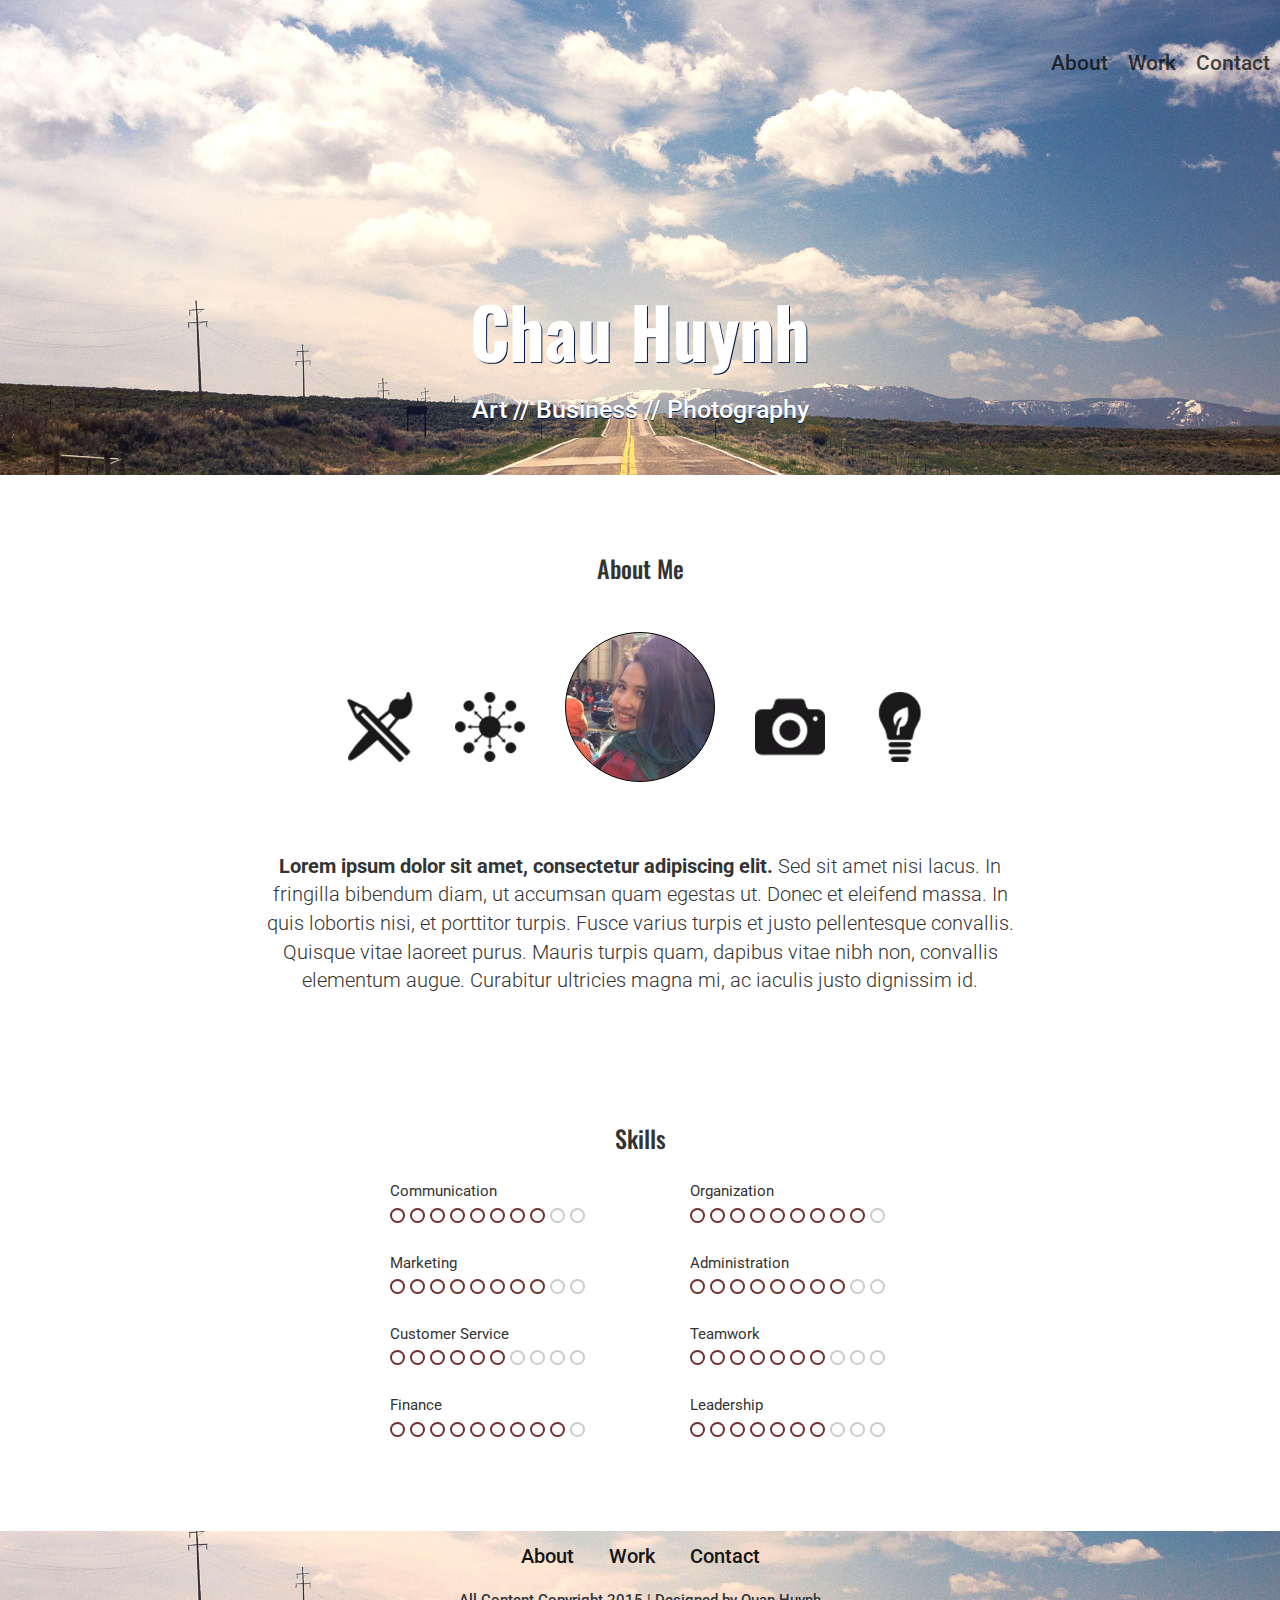
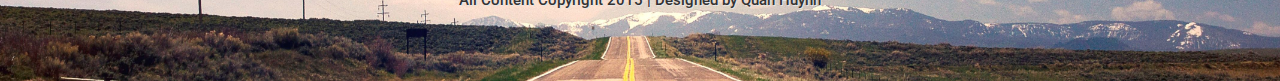
<file: index.html>
<!DOCTYPE html>
<html>
  <head>
    <title>Chau Huynh</title>
    <meta name="description" content="Chau Huynh's Personal Website">
    <!-- meta(name="keywords", content="")-->
    <meta charset="utf-8">
    <link rel="stylesheet" href="https://maxcdn.bootstrapcdn.com/bootstrap/3.3.4/css/bootstrap.min.css" type="text/css">
    <link rel="stylesheet" href="http://fonts.googleapis.com/css?family=Roboto:300,500,700|Oswald" type="text/css">
    <link rel="stylesheet" href="assets/css/main.css" type="text/css">
  </head>
  <body>
    <header>
      <div class="jumbotron">
        <nav class="text-right"><a href="#about">About</a><a href=""> Work</a><a href=""> Contact</a></nav>
        <div class="container">
          <div id="name">Chau Huynh</div>
          <div id="slogan"> <span>Art </span><span> //</span><span> Business </span><span> //</span><span> Photography</span></div>
        </div>
      </div>
    </header>
    <div class="main-content">
      <section id="about" class="about">
        <h3>About Me</h3>
        <div class="row">
          <div class="face-lockup">
            <div class="icon icon1"></div>
            <div class="icon icon2"></div>
            <div class="face"></div>
            <div class="icon icon3"></div>
            <div class="icon icon4"></div>
          </div>
        </div>
        <div class="row about-text">
          <p><strong> Lorem ipsum dolor sit amet, consectetur adipiscing elit.</strong> Sed sit amet nisi lacus. In fringilla bibendum diam, ut accumsan quam egestas ut. Donec et eleifend massa. In quis lobortis nisi, et porttitor turpis. Fusce varius turpis et justo pellentesque convallis. Quisque vitae laoreet purus. Mauris turpis quam, dapibus vitae nibh non, convallis elementum augue. Curabitur ultricies magna mi, ac iaculis justo dignissim id.</p>
        </div>
        <div class="row skills-lockup">
          <h3>Skills</h3>
          <div class="skill-unit">
            <div class="skill-label">Communication</div>
            <div class="skill-icons skill-8"><span></span><span></span><span></span><span></span><span></span><span></span><span></span><span></span><span></span><span></span></div>
          </div>
          <div class="skill-unit">
            <div class="skill-label">Organization</div>
            <div class="skill-icons skill-9"><span></span><span></span><span></span><span></span><span></span><span></span><span></span><span></span><span></span><span></span></div>
          </div>
          <div class="skill-unit">
            <div class="skill-label">Marketing</div>
            <div class="skill-icons skill-8"><span></span><span></span><span></span><span></span><span></span><span></span><span></span><span></span><span></span><span></span></div>
          </div>
          <div class="skill-unit">
            <div class="skill-label">Administration</div>
            <div class="skill-icons skill-8"><span></span><span></span><span></span><span></span><span></span><span></span><span></span><span></span><span></span><span></span></div>
          </div>
          <div class="skill-unit">
            <div class="skill-label">Customer Service</div>
            <div class="skill-icons skill-6"><span></span><span></span><span></span><span></span><span></span><span></span><span></span><span></span><span></span><span></span></div>
          </div>
          <div class="skill-unit">
            <div class="skill-label">Teamwork</div>
            <div class="skill-icons skill-7"><span></span><span></span><span></span><span></span><span></span><span></span><span></span><span></span><span></span><span></span></div>
          </div>
          <div class="skill-unit">
            <div class="skill-label">Finance</div>
            <div class="skill-icons skill-9"><span></span><span></span><span></span><span></span><span></span><span></span><span></span><span></span><span></span><span></span></div>
          </div>
          <div class="skill-unit">
            <div class="skill-label">Leadership</div>
            <div class="skill-icons skill-7"><span></span><span></span><span></span><span></span><span></span><span></span><span></span><span></span><span></span><span></span></div>
          </div>
        </div>
      </section>
    </div>
    <footer>
      <div class="container">
        <div class="row"><a href="#about">About</a><a href=""> Work</a><a href=""> Contact</a></div>
        <div class="row">
          <h4>All Content Copyright 2015 | Designed by Quan Huynh</h4>
        </div>
      </div>
    </footer>
    <script src="https://code.jquery.com/jquery-2.1.3.min.js"></script>
    <script src="assets/js/nicescroll/jquery.nicescroll.js"></script>
    <script src="assets/js/functions.js"></script>
  </body>
</html>
</file>
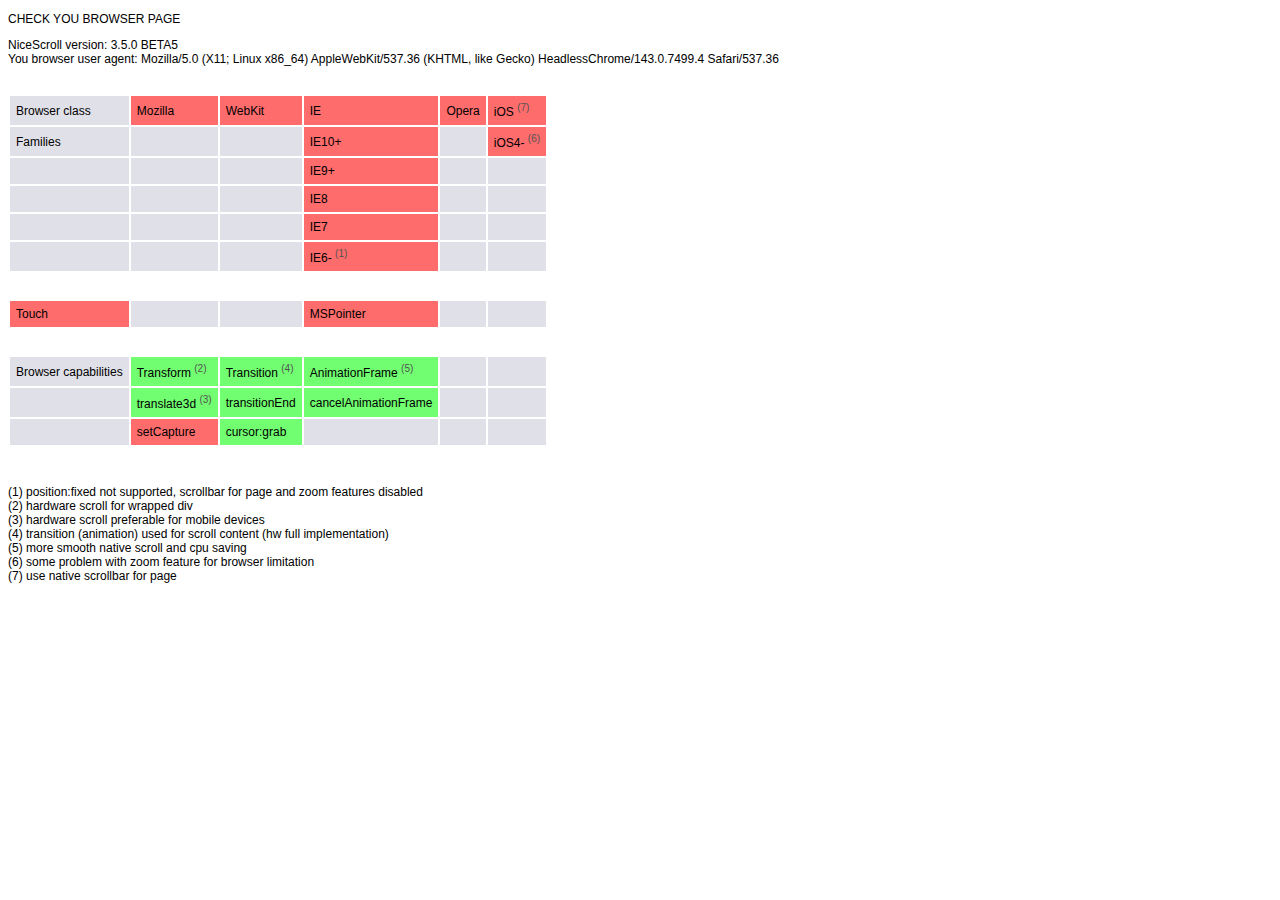
<file: assets/js/nicescroll/test/browser.html>
<!DOCTYPE html PUBLIC "-//W3C//DTD XHTML 1.0 Transitional//EN" "http://www.w3.org/TR/xhtml1/DTD/xhtml1-transitional.dtd">
<html xmlns="http://www.w3.org/1999/xhtml">
<head>
<meta http-equiv="Content-Type" content="text/html; charset=utf-8" />
<title>jQuery NiceScroll Test 2.2.0</title>
<style type="text/css">
.testok {
	background-color: #71FF71;
}
.testko {
	background-color: #FF6C6C;
}
body {
	font-family: Verdana, Arial, Helvetica, sans-serif;
	font-size: 12px;
}
.divs {
	padding-top: 4px;
}
.num {
	font-size: 10px;
	color: #525252;
	vertical-align: super;
}
</style>

<script src="../jquery.min.js"></script>
<script src="../jquery.nicescroll.js"></script>

<script>
  var nice = false;

  $(document).ready(function() {
    nice = $("html").niceScroll();
  });
  
  var obj = window;//$(window);
  
  console.log(obj.length);
  console.log("selector" in obj);
  
</script>

<script>
  
  function toCell(px,py,ok) {
    $("#tab1").find('tr').eq(py).find('td').eq(px).addClass((ok)?'testok':'testko');
  };
  
  $(window).load(function() {
    $("#div1").html($("#div1").html()+' '+nice.version);
	$("#div2").html($("#div2").html()+' '+navigator.userAgent);

	toCell(1,1,nice.detected.ismozilla);
	
	toCell(2,1,(nice.detected.prefixstyle=='-webkit-'));
	
	toCell(3,1,nice.detected.isie);
	toCell(3,2,nice.detected.isie10);
	toCell(3,3,nice.detected.isie9);
	toCell(3,4,nice.detected.isie8);
	toCell(3,5,nice.detected.isie7);
	toCell(3,6,nice.detected.isieold);

	toCell(4,1,nice.detected.isopera);
	
	toCell(5,1,nice.detected.isios);
	toCell(5,2,nice.detected.isios4);

	toCell(0,8,nice.detected.cantouch);
	toCell(3,8,nice.detected.hasmstouch);

	toCell(1,10,nice.detected.hastransform);
	toCell(1,11,nice.detected.hastranslate3d);
	toCell(2,10,nice.detected.hastransition);
	toCell(2,11,!!nice.detected.transitionend);
	toCell(3,10,nice.hasanimationframe);
	toCell(3,11,nice.hascancelanimationframe);

	toCell(1,12,nice.detected.hasmousecapture);
	toCell(2,12,((nice.detected.cursorgrabvalue!='')&&(nice.detected.cursorgrabvalue.substr(0,3)!='url')));

	
  });
  
</script>

<meta name="viewport" content="user-scalable=no" />

</head>

<body>
<p>CHECK YOU BROWSER PAGE</p>
<div id="div1">NiceScroll version:</div>
<div id="div2">You browser user agent:</div>
<table border="0" cellpadding="6" cellspacing="2" id="tab1">
  <tr>
    <td>&nbsp;</td>
    <td>&nbsp;</td>
    <td>&nbsp;</td>
    <td>&nbsp;</td>
    <td>&nbsp;</td>
    <td>&nbsp;</td>
  </tr>
  <tr>
    <td bgcolor="#E0E0E9">Browser class</td>
    <td bgcolor="#E0E0E9">Mozilla</td>
    <td bgcolor="#E0E0E9">WebKit</td>
    <td bgcolor="#E0E0E9">IE</td>
    <td bgcolor="#E0E0E9">Opera</td>
    <td bgcolor="#E0E0E9">iOS <span class="num">(7)</span></td>
  </tr>
  <tr>
    <td bgcolor="#E0E0E9">Families</td>
    <td bgcolor="#E0E0E9">&nbsp;</td>
    <td bgcolor="#E0E0E9">&nbsp;</td>
    <td bgcolor="#E0E0E9">IE10+</td>
    <td bgcolor="#E0E0E9">&nbsp;</td>
    <td bgcolor="#E0E0E9">iOS4- <span class="num">(6)</span></td>
  </tr>
  <tr>
    <td bgcolor="#E0E0E9">&nbsp;</td>
    <td bgcolor="#E0E0E9">&nbsp;</td>
    <td bgcolor="#E0E0E9">&nbsp;</td>
    <td bgcolor="#E0E0E9">IE9+</td>
    <td bgcolor="#E0E0E9">&nbsp;</td>
    <td bgcolor="#E0E0E9">&nbsp;</td>
  </tr>
  <tr>
    <td bgcolor="#E0E0E9">&nbsp;</td>
    <td bgcolor="#E0E0E9">&nbsp;</td>
    <td bgcolor="#E0E0E9">&nbsp;</td>
    <td bgcolor="#E0E0E9">IE8</td>
    <td bgcolor="#E0E0E9">&nbsp;</td>
    <td bgcolor="#E0E0E9">&nbsp;</td>
  </tr>
  <tr>
    <td bgcolor="#E0E0E9">&nbsp;</td>
    <td bgcolor="#E0E0E9">&nbsp;</td>
    <td bgcolor="#E0E0E9">&nbsp;</td>
    <td bgcolor="#E0E0E9">IE7</td>
    <td bgcolor="#E0E0E9">&nbsp;</td>
    <td bgcolor="#E0E0E9">&nbsp;</td>
  </tr>
  <tr>
    <td bgcolor="#E0E0E9">&nbsp;</td>
    <td bgcolor="#E0E0E9">&nbsp;</td>
    <td bgcolor="#E0E0E9">&nbsp;</td>
    <td bgcolor="#E0E0E9">IE6- <span class="num">(1)</span></td>
    <td bgcolor="#E0E0E9">&nbsp;</td>
    <td bgcolor="#E0E0E9">&nbsp;</td>
  </tr>
  <tr>
    <td>&nbsp;</td>
    <td>&nbsp;</td>
    <td>&nbsp;</td>
    <td>&nbsp;</td>
    <td>&nbsp;</td>
    <td>&nbsp;</td>
  </tr>
  <tr bgcolor="#E0E0E9">
    <td>Touch</td>
    <td>&nbsp;</td>
    <td>&nbsp;</td>
    <td>MSPointer</td>
    <td>&nbsp;</td>
    <td>&nbsp;</td>
  </tr>
  <tr>
    <td>&nbsp;</td>
    <td>&nbsp;</td>
    <td>&nbsp;</td>
    <td>&nbsp;</td>
    <td>&nbsp;</td>
    <td>&nbsp;</td>
  </tr>
  <tr>
    <td bgcolor="#E0E0E9">Browser capabilities</td>
    <td bgcolor="#E0E0E9">Transform <span class="num">(2)</span></td>
    <td bgcolor="#E0E0E9">Transition <span class="num">(4)</span></td>
    <td bgcolor="#E0E0E9">AnimationFrame <span class="num">(5)</span></td>
    <td bgcolor="#E0E0E9">&nbsp;</td>
    <td bgcolor="#E0E0E9">&nbsp;</td>
  </tr>
  <tr>
    <td bgcolor="#E0E0E9">&nbsp;</td>
    <td bgcolor="#E0E0E9">translate3d <span class="num">(3)</span></td>
    <td bgcolor="#E0E0E9">transitionEnd</td>
    <td bgcolor="#E0E0E9">cancelAnimationFrame</td>
    <td bgcolor="#E0E0E9">&nbsp;</td>
    <td bgcolor="#E0E0E9">&nbsp;</td>
  </tr>
  <tr>
    <td bgcolor="#E0E0E9">&nbsp;</td>
    <td bgcolor="#E0E0E9">setCapture</td>
    <td bgcolor="#E0E0E9">cursor:grab</td>
    <td bgcolor="#E0E0E9">&nbsp;</td>
    <td bgcolor="#E0E0E9">&nbsp;</td>
    <td bgcolor="#E0E0E9">&nbsp;</td>
  </tr>
</table>
<p>&nbsp; </p>

<p>(1) position:fixed not supported, scrollbar for page and zoom features disabled<br />
  (2) hardware scroll for wrapped div<br />
(3) hardware scroll preferable for mobile devices<br />
(4) transition (animation) used for scroll content (hw full implementation)<br />
(5) more smooth native scroll and cpu saving<br />
(6) some problem with zoom feature for browser limitation<br />
(7) use native scrollbar for page</p>
<p>&nbsp; </p>

<script type="text/javascript">

  var _gaq = _gaq || [];
  _gaq.push(['_setAccount', 'UA-26840957-1']);
  _gaq.push(['_setDomainName', '.areaaperta.com']);
  _gaq.push(['_trackPageview']);

  (function() {
    var ga = document.createElement('script'); ga.type = 'text/javascript'; ga.async = true;
    ga.src = ('https:' == document.location.protocol ? 'https://ssl' : 'http://www') + '.google-analytics.com/ga.js';
    var s = document.getElementsByTagName('script')[0]; s.parentNode.insertBefore(ga, s);
  })();

</script>

</body>
</html>
</file>
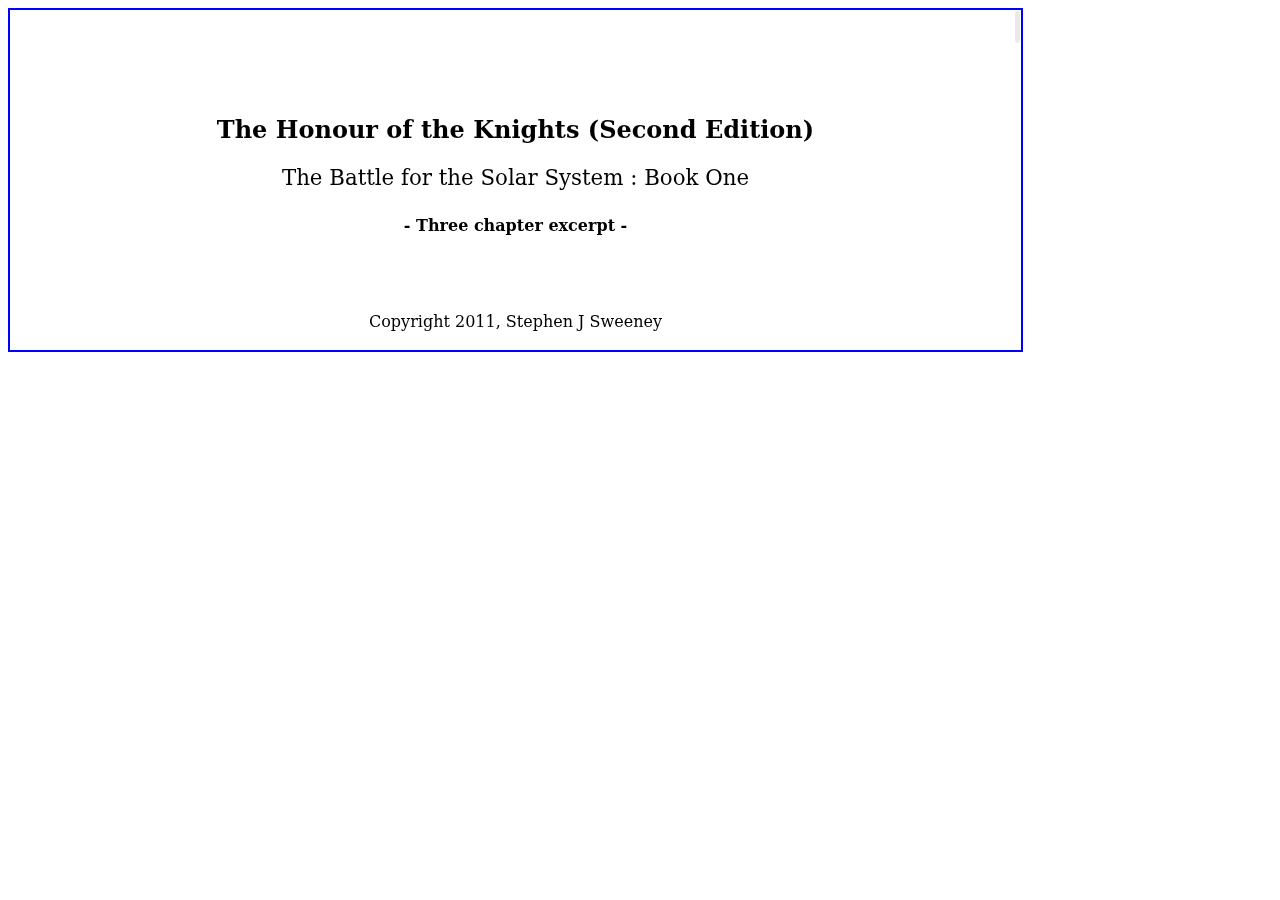
<file: assets/js/nicescroll/test/div7.html>
<!DOCTYPE html PUBLIC "-//W3C//DTD XHTML 1.0 Transitional//EN" "http://www.w3.org/TR/xhtml1/DTD/xhtml1-transitional.dtd">
<html xmlns="http://www.w3.org/1999/xhtml">
<head>
<meta http-equiv="Content-Type" content="text/html; charset=utf-8" />
<title>jQuery NiceScroll Test</title>
<style type="text/css">
#boxscroll {
	height: 340px;
	width: 80%;
	border: 2px solid #00F;
	overflow: auto;
	background-color:#FFFFFF;
}

div:focus {
  outline:0;
}

.btnpage {
	font-family: Arial, Helvetica, sans-serif;
	font-size: 16px;
	color: #123d54;
	background: -moz-linear-gradient(
		top,
		#afd9fa 0%,
		#588fad);
	background: -webkit-gradient(
		linear, left top, left bottom, 
		from(#afd9fa),
		to(#588fad));
	-moz-border-radius: 6px;
	-webkit-border-radius: 6px;
	border-radius: 6px;
	border: 1px solid #003366;
	-moz-box-shadow:
		1px 2px 5px rgba(000,000,000,1),
		inset 0px 0px 1px rgba(255,255,255,1);
	-webkit-box-shadow:
		1px 2px 5px rgba(000,000,000,1),
		inset 0px 0px 1px rgba(255,255,255,1);
	box-shadow:
		1px 2px 5px rgba(000,000,000,1),
		inset 0px 0px 1px rgba(255,255,255,1);
	text-shadow:
		0px -1px 0px rgba(000,000,000,0.7),
		0px 1px 0px rgba(255,255,255,0.3);
}

</style>

<script src="js/jquery.min.js"></script>
<script src="js/jquery.nicescroll.js"></script>

<script>
  $(document).ready(function() {
    
    $("body").niceScroll();
    
    $("#boxscroll").niceScroll("#boxscroll iframe",{touchbehavior:true});
  
/*  
  var iFrameElement = document.getElementById("boxframe");
  $(iFrameElement).load(function() {
    $(iFrameElement.contentWindow.document.body).css("-webkit-transform","translate3d(0,0,0)");
  });
*/  
  
  });  
</script>

<meta name="viewport" content="width=device-width">

</head>

<body>

<div id="boxscroll">

  <iframe id="boxframe" src="iframe/hotk-second-edition-excerpt.html" style="width:100%;height:100%;" frameborder="0"></iframe>

</div>

</body>
</html>
</file>
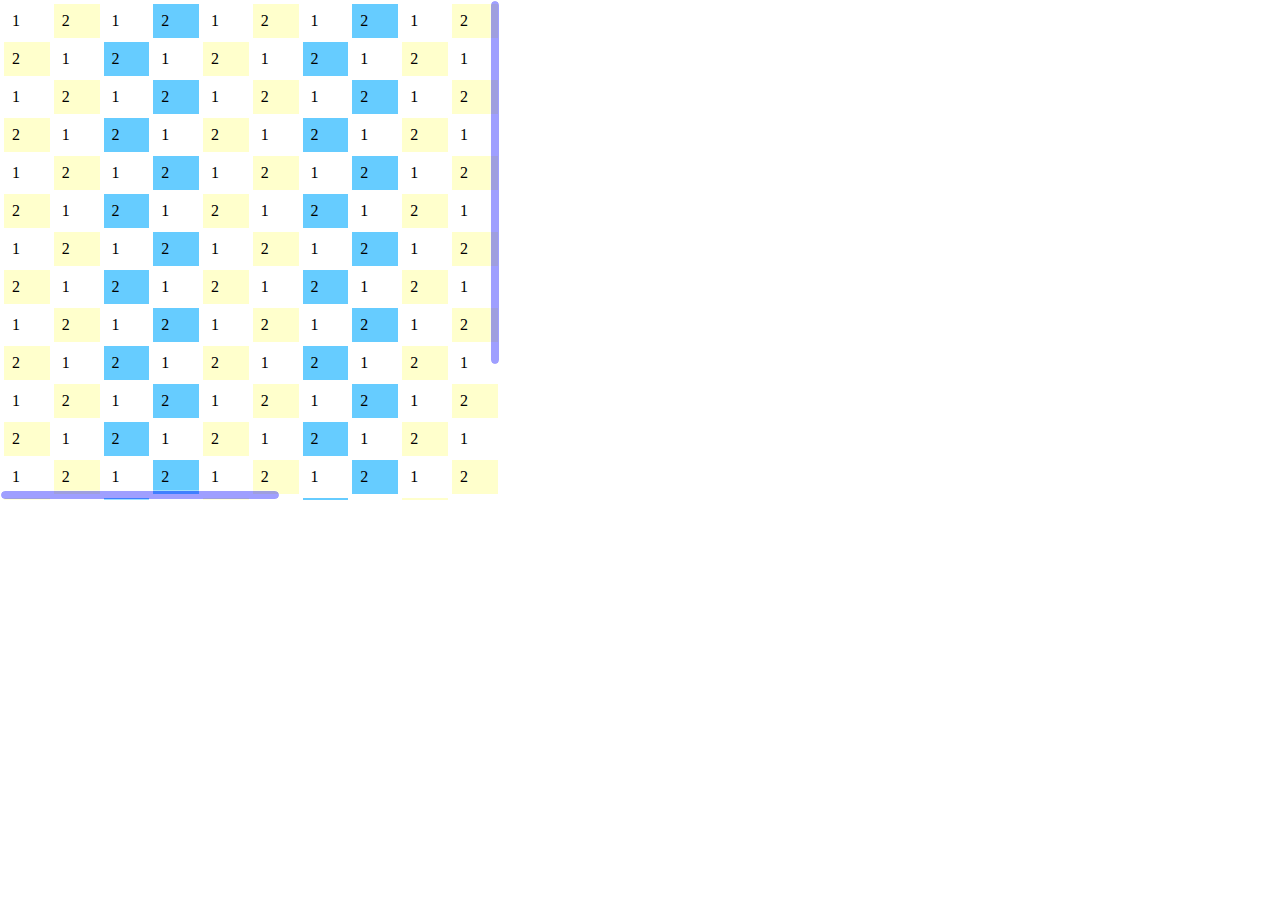
<file: assets/js/nicescroll/test/hz.html>
<!DOCTYPE html PUBLIC "-//W3C//DTD XHTML 1.0 Transitional//EN" "http://www.w3.org/TR/xhtml1/DTD/xhtml1-transitional.dtd">
<html xmlns="http://www.w3.org/1999/xhtml">
<head>
<meta http-equiv="Content-Type" content="text/html; charset=utf-8" />
<title>jQuery NiceScroll Test 3.0.0 - DOJO</title>
<style type="text/css">
html {
  width:100%;
  height:100%;
  overflow:hidden;
}
body {
  width:100%;
  height:100%;
	margin: 0px;  
}
#boxscroll {
	height: 500px;
	width: 500px;	
}
.row {
	background-color: #FFFFCC;
}
.row2 {
	background-color: #66CCFF;
}
</style>

<script src="../jquery.min.js"></script>
<script src="../jquery.nicescroll.js"></script>


<script>
  $(document).ready(function() {
  
    var nicesx = $("#boxscroll").niceScroll({touchbehavior:false,cursorcolor:"#0000FF",cursoropacitymax:0.6,cursorwidth:8});
    
  });
  
</script>

<meta name="viewport" content="user-scalable=no" />

</head>

<body>
    <div id="boxscroll">
      <table width="900px" border="0" cellpadding="8" cellspacing="4" class="tabtest">
        <tr>
          <td>1</td>
          <td class="row">2</td>
          <td>1</td>
          <td class="row2">2</td>
          <td>1</td>
          <td class="row">2</td>
          <td>1</td>
          <td class="row2">2</td>
          <td>1</td>
          <td class="row">2</td>
          <td>1</td>
          <td class="row2">2</td>
          <td>1</td>
          <td class="row">2</td>
          <td>1</td>
          <td class="row2">2</td>
          <td>1</td>
          <td class="row">2</td>
        </tr>
        <tr>
          <td class="row">2</td>
          <td>1</td>
          <td class="row2">2</td>
          <td>1</td>
          <td class="row">2</td>
          <td>1</td>
          <td class="row2">2</td>
          <td>1</td>
          <td class="row">2</td>
          <td>1</td>
          <td class="row2">2</td>
          <td>1</td>
          <td class="row">2</td>
          <td>1</td>
          <td class="row2">2</td>
          <td>1</td>
          <td class="row">2</td>
          <td>1</td>
        </tr>
        <tr>
          <td>1</td>
          <td class="row">2</td>
          <td>1</td>
          <td class="row2">2</td>
          <td>1</td>
          <td class="row">2</td>
          <td>1</td>
          <td class="row2">2</td>
          <td>1</td>
          <td class="row">2</td>
          <td>1</td>
          <td class="row2">2</td>
          <td>1</td>
          <td class="row">2</td>
          <td>1</td>
          <td class="row2">2</td>
          <td>1</td>
          <td class="row">2</td>
        </tr>
        <tr>
          <td class="row">2</td>
          <td>1</td>
          <td class="row2">2</td>
          <td>1</td>
          <td class="row">2</td>
          <td>1</td>
          <td class="row2">2</td>
          <td>1</td>
          <td class="row">2</td>
          <td>1</td>
          <td class="row2">2</td>
          <td>1</td>
          <td class="row">2</td>
          <td>1</td>
          <td class="row2">2</td>
          <td>1</td>
          <td class="row">2</td>
          <td>1</td>
        </tr>
        <tr>
          <td>1</td>
          <td class="row">2</td>
          <td>1</td>
          <td class="row2">2</td>
          <td>1</td>
          <td class="row">2</td>
          <td>1</td>
          <td class="row2">2</td>
          <td>1</td>
          <td class="row">2</td>
          <td>1</td>
          <td class="row2">2</td>
          <td>1</td>
          <td class="row">2</td>
          <td>1</td>
          <td class="row2">2</td>
          <td>1</td>
          <td class="row">2</td>
        </tr>
        <tr>
          <td class="row">2</td>
          <td>1</td>
          <td class="row2">2</td>
          <td>1</td>
          <td class="row">2</td>
          <td>1</td>
          <td class="row2">2</td>
          <td>1</td>
          <td class="row">2</td>
          <td>1</td>
          <td class="row2">2</td>
          <td>1</td>
          <td class="row">2</td>
          <td>1</td>
          <td class="row2">2</td>
          <td>1</td>
          <td class="row">2</td>
          <td>1</td>
        </tr>
        <tr>
          <td>1</td>
          <td class="row">2</td>
          <td>1</td>
          <td class="row2">2</td>
          <td>1</td>
          <td class="row">2</td>
          <td>1</td>
          <td class="row2">2</td>
          <td>1</td>
          <td class="row">2</td>
          <td>1</td>
          <td class="row2">2</td>
          <td>1</td>
          <td class="row">2</td>
          <td>1</td>
          <td class="row2">2</td>
          <td>1</td>
          <td class="row">2</td>
        </tr>
        <tr>
          <td class="row">2</td>
          <td>1</td>
          <td class="row2">2</td>
          <td>1</td>
          <td class="row">2</td>
          <td>1</td>
          <td class="row2">2</td>
          <td>1</td>
          <td class="row">2</td>
          <td>1</td>
          <td class="row2">2</td>
          <td>1</td>
          <td class="row">2</td>
          <td>1</td>
          <td class="row2">2</td>
          <td>1</td>
          <td class="row">2</td>
          <td>1</td>
        </tr>
        <tr>
          <td>1</td>
          <td class="row">2</td>
          <td>1</td>
          <td class="row2">2</td>
          <td>1</td>
          <td class="row">2</td>
          <td>1</td>
          <td class="row2">2</td>
          <td>1</td>
          <td class="row">2</td>
          <td>1</td>
          <td class="row2">2</td>
          <td>1</td>
          <td class="row">2</td>
          <td>1</td>
          <td class="row2">2</td>
          <td>1</td>
          <td class="row">2</td>
        </tr>
        <tr>
          <td class="row">2</td>
          <td>1</td>
          <td class="row2">2</td>
          <td>1</td>
          <td class="row">2</td>
          <td>1</td>
          <td class="row2">2</td>
          <td>1</td>
          <td class="row">2</td>
          <td>1</td>
          <td class="row2">2</td>
          <td>1</td>
          <td class="row">2</td>
          <td>1</td>
          <td class="row2">2</td>
          <td>1</td>
          <td class="row">2</td>
          <td>1</td>
        </tr>
        <tr>
          <td>1</td>
          <td class="row">2</td>
          <td>1</td>
          <td class="row2">2</td>
          <td>1</td>
          <td class="row">2</td>
          <td>1</td>
          <td class="row2">2</td>
          <td>1</td>
          <td class="row">2</td>
          <td>1</td>
          <td class="row2">2</td>
          <td>1</td>
          <td class="row">2</td>
          <td>1</td>
          <td class="row2">2</td>
          <td>1</td>
          <td class="row">2</td>
        </tr>
        <tr>
          <td class="row">2</td>
          <td>1</td>
          <td class="row2">2</td>
          <td>1</td>
          <td class="row">2</td>
          <td>1</td>
          <td class="row2">2</td>
          <td>1</td>
          <td class="row">2</td>
          <td>1</td>
          <td class="row2">2</td>
          <td>1</td>
          <td class="row">2</td>
          <td>1</td>
          <td class="row2">2</td>
          <td>1</td>
          <td class="row">2</td>
          <td>1</td>
        </tr>
        <tr>
          <td>1</td>
          <td class="row">2</td>
          <td>1</td>
          <td class="row2">2</td>
          <td>1</td>
          <td class="row">2</td>
          <td>1</td>
          <td class="row2">2</td>
          <td>1</td>
          <td class="row">2</td>
          <td>1</td>
          <td class="row2">2</td>
          <td>1</td>
          <td class="row">2</td>
          <td>1</td>
          <td class="row2">2</td>
          <td>1</td>
          <td class="row">2</td>
        </tr>
        <tr>
          <td class="row">2</td>
          <td>1</td>
          <td class="row2">2</td>
          <td>1</td>
          <td class="row">2</td>
          <td>1</td>
          <td class="row2">2</td>
          <td>1</td>
          <td class="row">2</td>
          <td>1</td>
          <td class="row2">2</td>
          <td>1</td>
          <td class="row">2</td>
          <td>1</td>
          <td class="row2">2</td>
          <td>1</td>
          <td class="row">2</td>
          <td>1</td>
        </tr>
        <tr>
          <td>1</td>
          <td class="row">2</td>
          <td>1</td>
          <td class="row2">2</td>
          <td>1</td>
          <td class="row">2</td>
          <td>1</td>
          <td class="row2">2</td>
          <td>1</td>
          <td class="row">2</td>
          <td>1</td>
          <td class="row2">2</td>
          <td>1</td>
          <td class="row">2</td>
          <td>1</td>
          <td class="row2">2</td>
          <td>1</td>
          <td class="row">2</td>
        </tr>
        <tr>
          <td class="row">2</td>
          <td>1</td>
          <td class="row2">2</td>
          <td>1</td>
          <td class="row">2</td>
          <td>1</td>
          <td class="row2">2</td>
          <td>1</td>
          <td class="row">2</td>
          <td>1</td>
          <td class="row2">2</td>
          <td>1</td>
          <td class="row">2</td>
          <td>1</td>
          <td class="row2">2</td>
          <td>1</td>
          <td class="row">2</td>
          <td>1</td>
        </tr>
        <tr>
          <td>1</td>
          <td class="row">2</td>
          <td>1</td>
          <td class="row2">2</td>
          <td>1</td>
          <td class="row">2</td>
          <td>1</td>
          <td class="row2">2</td>
          <td>1</td>
          <td class="row">2</td>
          <td>1</td>
          <td class="row2">2</td>
          <td>1</td>
          <td class="row">2</td>
          <td>1</td>
          <td class="row2">2</td>
          <td>1</td>
          <td class="row">2</td>
        </tr>
        <tr>
          <td class="row">2</td>
          <td>1</td>
          <td class="row2">2</td>
          <td>1</td>
          <td class="row">2</td>
          <td>1</td>
          <td class="row2">2</td>
          <td>1</td>
          <td class="row">2</td>
          <td>1</td>
          <td class="row2">2</td>
          <td>1</td>
          <td class="row">2</td>
          <td>1</td>
          <td class="row2">2</td>
          <td>1</td>
          <td class="row">2</td>
          <td>1</td>
        </tr>

      </table>
    </div>
    
</body>
</html>
</file>
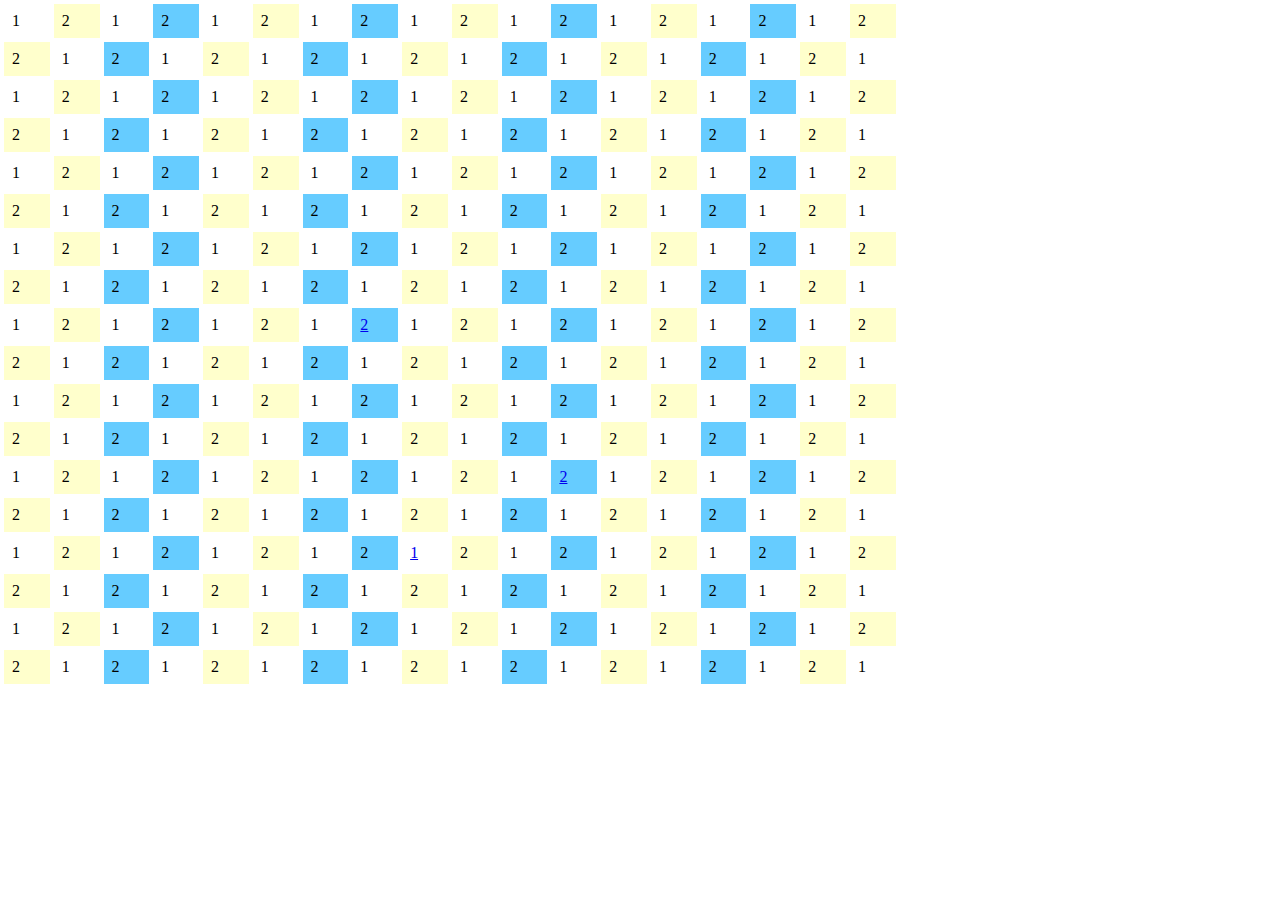
<file: assets/js/nicescroll/test/hz2.html>
<!DOCTYPE html PUBLIC "-//W3C//DTD XHTML 1.0 Transitional//EN" "http://www.w3.org/TR/xhtml1/DTD/xhtml1-transitional.dtd">
<html xmlns="http://www.w3.org/1999/xhtml">
<head>
<meta http-equiv="Content-Type" content="text/html; charset=utf-8" />
<title>jQuery NiceScroll Test 3.0.0 - DOJO</title>
<style type="text/css">
html {
}
body {
	margin: 0px;  
}
#boxscroll {
	width: 900px;	
}
.row {
	background-color: #FFFFCC;
}
.row2 {
	background-color: #66CCFF;
}
</style>

<script src="../jquery.min.js"></script>
<script src="../jquery.nicescroll.js"></script>


<script>
  $(document).ready(function() {
  
    var nicesx = $("body").niceScroll({touchbehavior:true,cursorcolor:"#0000FF",cursoropacitymax:0.6,cursorwidth:8});
    
  });
  
</script>

<meta name="viewport" content="user-scalable=no" />

</head>

<body>
    <div id="boxscroll">
      <table width="900px" border="0" cellpadding="8" cellspacing="4" class="tabtest">
        <tr>
          <td>1</td>
          <td class="row">2</td>
          <td>1</td>
          <td class="row2">2</td>
          <td>1</td>
          <td class="row">2</td>
          <td>1</td>
          <td class="row2">2</td>
          <td>1</td>
          <td class="row">2</td>
          <td>1</td>
          <td class="row2">2</td>
          <td>1</td>
          <td class="row">2</td>
          <td>1</td>
          <td class="row2">2</td>
          <td>1</td>
          <td class="row">2</td>
        </tr>
        <tr>
          <td class="row">2</td>
          <td>1</td>
          <td class="row2">2</td>
          <td>1</td>
          <td class="row">2</td>
          <td>1</td>
          <td class="row2">2</td>
          <td>1</td>
          <td class="row">2</td>
          <td>1</td>
          <td class="row2">2</td>
          <td>1</td>
          <td class="row">2</td>
          <td>1</td>
          <td class="row2">2</td>
          <td>1</td>
          <td class="row">2</td>
          <td>1</td>
        </tr>
        <tr>
          <td>1</td>
          <td class="row">2</td>
          <td>1</td>
          <td class="row2">2</td>
          <td>1</td>
          <td class="row">2</td>
          <td>1</td>
          <td class="row2">2</td>
          <td>1</td>
          <td class="row">2</td>
          <td>1</td>
          <td class="row2">2</td>
          <td>1</td>
          <td class="row">2</td>
          <td>1</td>
          <td class="row2">2</td>
          <td>1</td>
          <td class="row">2</td>
        </tr>
        <tr>
          <td class="row">2</td>
          <td>1</td>
          <td class="row2">2</td>
          <td>1</td>
          <td class="row">2</td>
          <td>1</td>
          <td class="row2">2</td>
          <td>1</td>
          <td class="row">2</td>
          <td>1</td>
          <td class="row2">2</td>
          <td>1</td>
          <td class="row">2</td>
          <td>1</td>
          <td class="row2">2</td>
          <td>1</td>
          <td class="row">2</td>
          <td>1</td>
        </tr>
        <tr>
          <td>1</td>
          <td class="row">2</td>
          <td>1</td>
          <td class="row2">2</td>
          <td>1</td>
          <td class="row">2</td>
          <td>1</td>
          <td class="row2">2</td>
          <td>1</td>
          <td class="row">2</td>
          <td>1</td>
          <td class="row2">2</td>
          <td>1</td>
          <td class="row">2</td>
          <td>1</td>
          <td class="row2">2</td>
          <td>1</td>
          <td class="row">2</td>
        </tr>
        <tr>
          <td class="row">2</td>
          <td>1</td>
          <td class="row2">2</td>
          <td>1</td>
          <td class="row">2</td>
          <td>1</td>
          <td class="row2">2</td>
          <td>1</td>
          <td class="row">2</td>
          <td>1</td>
          <td class="row2">2</td>
          <td>1</td>
          <td class="row">2</td>
          <td>1</td>
          <td class="row2">2</td>
          <td>1</td>
          <td class="row">2</td>
          <td>1</td>
        </tr>
        <tr>
          <td>1</td>
          <td class="row">2</td>
          <td>1</td>
          <td class="row2">2</td>
          <td>1</td>
          <td class="row">2</td>
          <td>1</td>
          <td class="row2">2</td>
          <td>1</td>
          <td class="row">2</td>
          <td>1</td>
          <td class="row2">2</td>
          <td>1</td>
          <td class="row">2</td>
          <td>1</td>
          <td class="row2">2</td>
          <td>1</td>
          <td class="row">2</td>
        </tr>
        <tr>
          <td class="row">2</td>
          <td>1</td>
          <td class="row2">2</td>
          <td>1</td>
          <td class="row">2</td>
          <td>1</td>
          <td class="row2">2</td>
          <td>1</td>
          <td class="row">2</td>
          <td>1</td>
          <td class="row2">2</td>
          <td>1</td>
          <td class="row">2</td>
          <td>1</td>
          <td class="row2">2</td>
          <td>1</td>
          <td class="row">2</td>
          <td>1</td>
        </tr>
        <tr>
          <td>1</td>
          <td class="row">2</td>
          <td>1</td>
          <td class="row2">2</td>
          <td>1</td>
          <td class="row">2</td>
          <td>1</td>
          <td class="row2"><a href="http://www.google.com" target="_blank">2</a></td>
          <td>1</td>
          <td class="row">2</td>
          <td>1</td>
          <td class="row2">2</td>
          <td>1</td>
          <td class="row">2</td>
          <td>1</td>
          <td class="row2">2</td>
          <td>1</td>
          <td class="row">2</td>
        </tr>
        <tr>
          <td class="row">2</td>
          <td>1</td>
          <td class="row2">2</td>
          <td>1</td>
          <td class="row">2</td>
          <td>1</td>
          <td class="row2">2</td>
          <td>1</td>
          <td class="row">2</td>
          <td>1</td>
          <td class="row2">2</td>
          <td>1</td>
          <td class="row">2</td>
          <td>1</td>
          <td class="row2">2</td>
          <td>1</td>
          <td class="row">2</td>
          <td>1</td>
        </tr>
        <tr>
          <td>1</td>
          <td class="row">2</td>
          <td>1</td>
          <td class="row2">2</td>
          <td>1</td>
          <td class="row">2</td>
          <td>1</td>
          <td class="row2">2</td>
          <td>1</td>
          <td class="row">2</td>
          <td>1</td>
          <td class="row2">2</td>
          <td>1</td>
          <td class="row">2</td>
          <td>1</td>
          <td class="row2">2</td>
          <td>1</td>
          <td class="row">2</td>
        </tr>
        <tr>
          <td class="row">2</td>
          <td>1</td>
          <td class="row2">2</td>
          <td>1</td>
          <td class="row">2</td>
          <td>1</td>
          <td class="row2">2</td>
          <td>1</td>
          <td class="row">2</td>
          <td>1</td>
          <td class="row2">2</td>
          <td>1</td>
          <td class="row">2</td>
          <td>1</td>
          <td class="row2">2</td>
          <td>1</td>
          <td class="row">2</td>
          <td>1</td>
        </tr>
        <tr>
          <td>1</td>
          <td class="row">2</td>
          <td>1</td>
          <td class="row2">2</td>
          <td>1</td>
          <td class="row">2</td>
          <td>1</td>
          <td class="row2">2</td>
          <td>1</td>
          <td class="row">2</td>
          <td>1</td>
          <td class="row2"><a href="http://www.google.com" target="_blank">2</a></td>
          <td>1</td>
          <td class="row">2</td>
          <td>1</td>
          <td class="row2">2</td>
          <td>1</td>
          <td class="row">2</td>
        </tr>
        <tr>
          <td class="row">2</td>
          <td>1</td>
          <td class="row2">2</td>
          <td>1</td>
          <td class="row">2</td>
          <td>1</td>
          <td class="row2">2</td>
          <td>1</td>
          <td class="row">2</td>
          <td>1</td>
          <td class="row2">2</td>
          <td>1</td>
          <td class="row">2</td>
          <td>1</td>
          <td class="row2">2</td>
          <td>1</td>
          <td class="row">2</td>
          <td>1</td>
        </tr>
        <tr>
          <td>1</td>
          <td class="row">2</td>
          <td>1</td>
          <td class="row2">2</td>
          <td>1</td>
          <td class="row">2</td>
          <td>1</td>
          <td class="row2">2</td>
          <td><a href="http://www.google.com" target="_blank">1</a></td>
          <td class="row">2</td>
          <td>1</td>
          <td class="row2">2</td>
          <td>1</td>
          <td class="row">2</td>
          <td>1</td>
          <td class="row2">2</td>
          <td>1</td>
          <td class="row">2</td>
        </tr>
        <tr>
          <td class="row">2</td>
          <td>1</td>
          <td class="row2">2</td>
          <td>1</td>
          <td class="row">2</td>
          <td>1</td>
          <td class="row2">2</td>
          <td>1</td>
          <td class="row">2</td>
          <td>1</td>
          <td class="row2">2</td>
          <td>1</td>
          <td class="row">2</td>
          <td>1</td>
          <td class="row2">2</td>
          <td>1</td>
          <td class="row">2</td>
          <td>1</td>
        </tr>
        <tr>
          <td>1</td>
          <td class="row">2</td>
          <td>1</td>
          <td class="row2">2</td>
          <td>1</td>
          <td class="row">2</td>
          <td>1</td>
          <td class="row2">2</td>
          <td>1</td>
          <td class="row">2</td>
          <td>1</td>
          <td class="row2">2</td>
          <td>1</td>
          <td class="row">2</td>
          <td>1</td>
          <td class="row2">2</td>
          <td>1</td>
          <td class="row">2</td>
        </tr>
        <tr>
          <td class="row">2</td>
          <td>1</td>
          <td class="row2">2</td>
          <td>1</td>
          <td class="row">2</td>
          <td>1</td>
          <td class="row2">2</td>
          <td>1</td>
          <td class="row">2</td>
          <td>1</td>
          <td class="row2">2</td>
          <td>1</td>
          <td class="row">2</td>
          <td>1</td>
          <td class="row2">2</td>
          <td>1</td>
          <td class="row">2</td>
          <td>1</td>
        </tr>

      </table>
    </div>
    
</body>
</html>
</file>
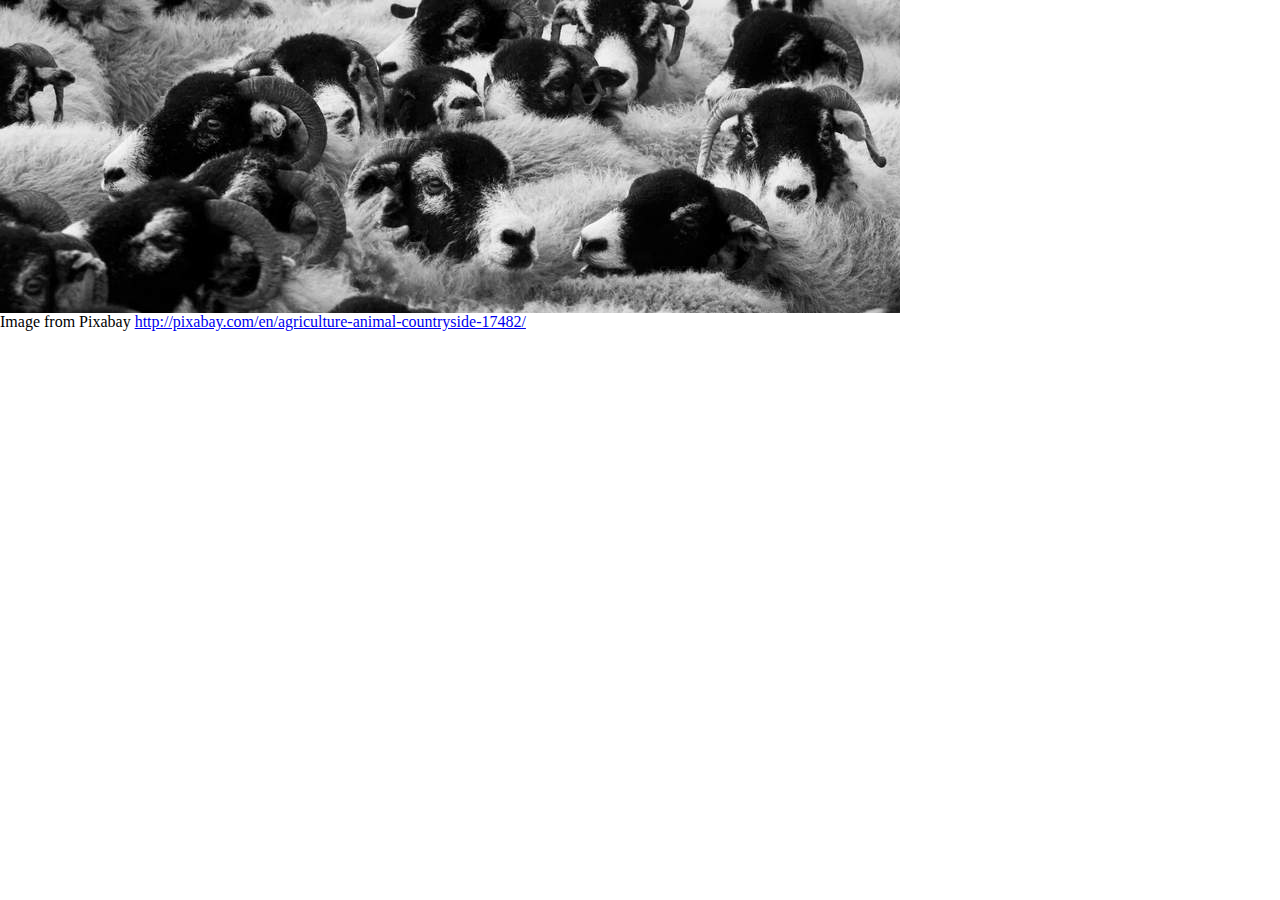
<file: assets/js/nicescroll/test/hz3.html>
<!DOCTYPE html PUBLIC "-//W3C//DTD XHTML 1.0 Transitional//EN" "http://www.w3.org/TR/xhtml1/DTD/xhtml1-transitional.dtd">
<html xmlns="http://www.w3.org/1999/xhtml">
<head>
<meta http-equiv="Content-Type" content="text/html; charset=utf-8" />
<title>jQuery NiceScroll Test 3.0.0 - DOJO</title>
<style type="text/css">
html {
  width:100%;
  height:100%;
  overflow:hidden;
}
body {
  width:100%;
  height:100%;
	margin: 0px;  
}
#boxscroll {
	height: 313px;
	width: 900px;
	overflow: auto;
}

#boxscroll div {
  width:12570px;
}

#boxscroll div img {
  float:left;
}

.row {
	background-color: #FFFFCC;
}
.row2 {
	background-color: #66CCFF;
}
</style>

<script src="../jquery.min.js"></script>
<script src="../jquery.nicescroll.js"></script>


<script>
  $(document).ready(function() {
  
    var nicesx = $("#boxscroll").niceScroll("#boxscroll div",{touchbehavior:true,cursorcolor:"#FF00FF",cursoropacitymax:0.6,cursorwidth:24,usetransition:true,hwacceleration:true,autohidemode:"hidden"});
    
  });
  
</script>

<meta name="viewport" content="user-scalable=no" />

</head>

<body>
    <div id="boxscroll"><div><img src="img/testhr2.jpg" width="1257" height="313" onmousedown="return false" /><img src="img/testhr2.jpg" width="1257" height="313" onmousedown="return false" /><img src="img/testhr2.jpg" width="1257" height="313" onmousedown="return false" /><img src="img/testhr2.jpg" width="1257" height="313" onmousedown="return false" /><img src="img/testhr2.jpg" width="1257" height="313" onmousedown="return false" /><img src="img/testhr2.jpg" width="1257" height="313" onmousedown="return false" /><img src="img/testhr2.jpg" width="1257" height="313" onmousedown="return false" /><img src="img/testhr2.jpg" width="1257" height="313" onmousedown="return false" /><img src="img/testhr2.jpg" width="1257" height="313" onmousedown="return false" /><img src="img/testhr2.jpg" width="1257" height="313" onmousedown="return false" /></div></div>
    
    
<div>Image from Pixabay <a href="http://pixabay.com/en/agriculture-animal-countryside-17482/">http://pixabay.com/en/agriculture-animal-countryside-17482/</a></div>    
    
</body>
</html>
</file>
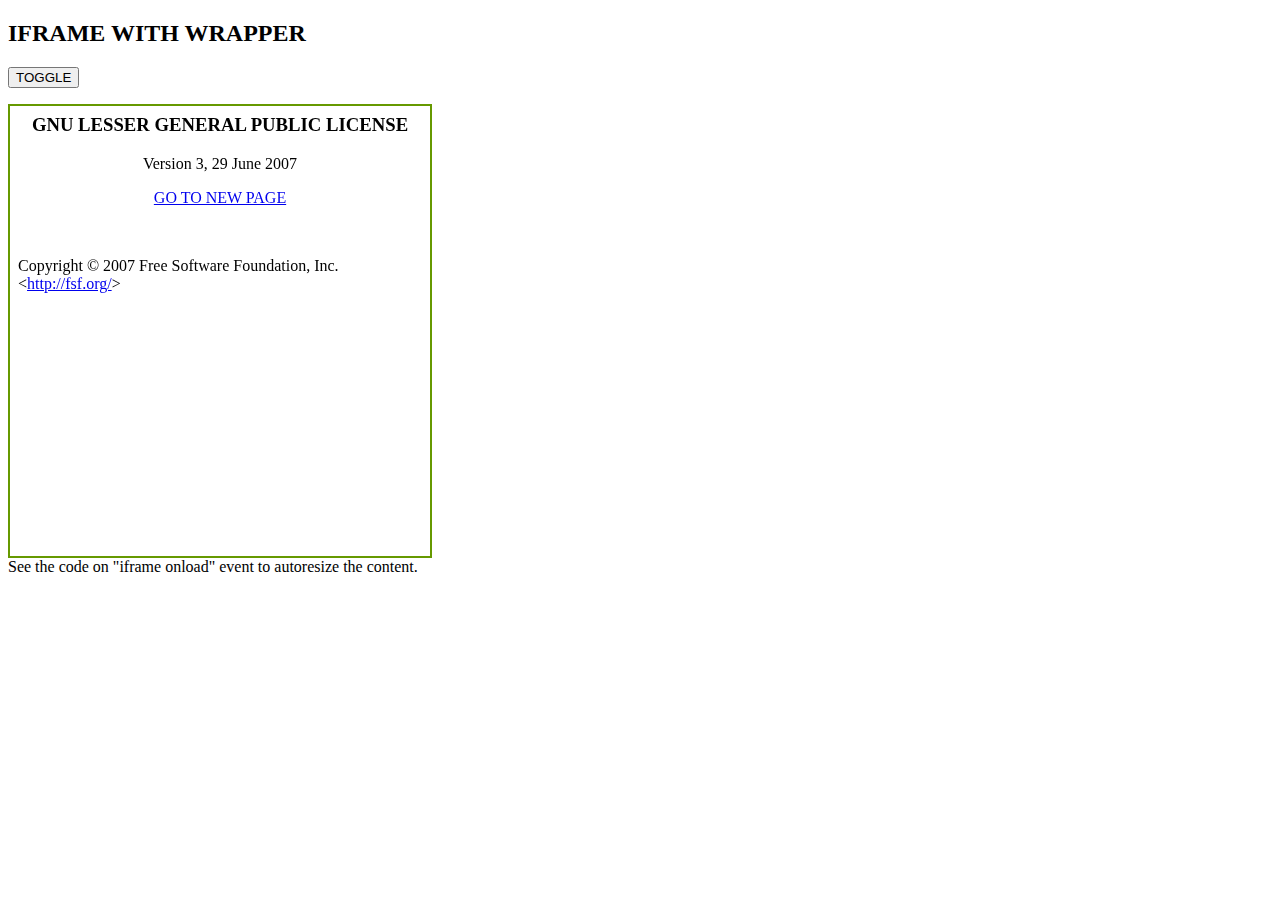
<file: assets/js/nicescroll/test/iframe3.html>
<!DOCTYPE html PUBLIC "-//W3C//DTD XHTML 1.0 Transitional//EN" "http://www.w3.org/TR/xhtml1/DTD/xhtml1-transitional.dtd">
<html xmlns="http://www.w3.org/1999/xhtml">
<head>
<meta http-equiv="Content-Type" content="text/html; charset=utf-8" />
<title>jQuery NiceScroll Test 2.2.0</title>
<style type="text/css">
#boxscroll {
	padding: 0px;
	height: 450px;
	width: 420px;
	border: 2px solid #669900;
	overflow: auto;
	margin: 0px;
}
</style>

<script src="js/jquery.min.js"></script>
<script src="js/jquery.nicescroll.js"></script>
<script>
//  document.addEventListener('touchmove',function(e){e.preventDefault();},false); // for touch devices
</script>

<script>
  $(document).ready(function() {
  
    $("#boxscroll").niceScroll("#boxframe2",{autohidemode:false});
	
  });
  
/*  
  function resize(dom) {
    $(dom).height("");  //reset height to fix browser bug
	var cc=$(dom).contents();
	var hh=Math.max(cc.find('html').attr('scrollHeight'),cc.find('body').attr('scrollHeight'));
	$(dom).height(hh);
	$(dom).parent().getNiceScroll().onResize();
	$(dom).parent().scrollTop(0);  // always on top
  }
*/  
  
</script>

<script>
  var hh=200;
  function toggle(me) {
    $(me).animate({height:hh},function(){$(this).getNiceScroll().onResize()});
	hh=600-hh;
  }
</script>

<meta name="viewport" content="user-scalable=no" />

</head>

<body>
<h2>IFRAME WITH WRAPPER</h2>
<p>
  <input type="submit" name="button" id="button" value="TOGGLE" onclick="toggle('#boxscroll')" />
</p>
<div id="boxscroll">
  <iframe id="boxframe2" src="iframe/short.html" width="100%" height="300px" frameborder="0"></iframe>
</div>


<div>See the code on &quot;iframe onload&quot;  event to autoresize the content.</div>
</body>
</html>
</file>
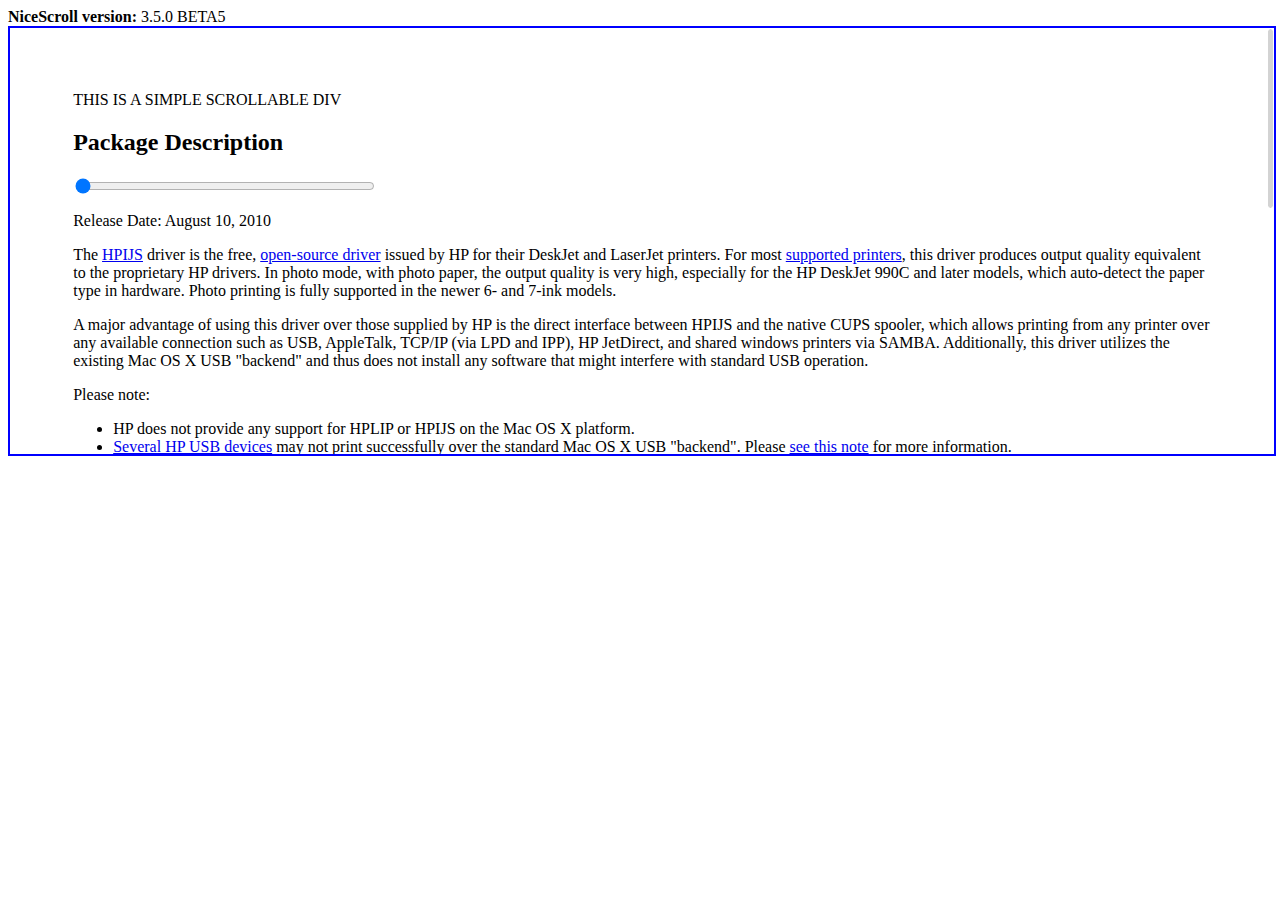
<file: assets/js/nicescroll/test/ipadrange.html>
<!DOCTYPE html PUBLIC "-//W3C//DTD XHTML 1.0 Transitional//EN" "http://www.w3.org/TR/xhtml1/DTD/xhtml1-transitional.dtd">
<html style="overflow-y: visible;" xmlns="http://www.w3.org/1999/xhtml"><head>
<meta http-equiv="Content-Type" content="text/html; charset=UTF-8">
<title>jQuery NiceScroll Test Page</title>
<style type="text/css">
#boxscroll {
	padding: 5%;
	height: 300px;
	width: 90%;
	border: 2px solid #00F;
	overflow: auto;
  margin-bottom:20px;
}
#boxscroll2 {
	padding: 40px;
	height: 120px;
	width: 730px;
	border: 2px solid #F00;
	overflow: auto;
}
#boxscroll3 {
	overflow: hidden;
}
#boxframe {
	position:absolute;
	top:28px;
	left:420px;
	width:400px;
	height:300px;
	overflow:auto;
	border: 2px solid #0F0;
}
#boxscroll4 {
	height: 300px;
	margin-top: 40px;
	background-color: #00FF66;
	font-family: Georgia, "Times New Roman", Times, serif;
	font-size: 18px;
	padding: 20px;
	color: #006633;
	overflow: auto;
}
</style>

<script src="js/jquery.min.js"></script>
<script src="js/jquery.nicescroll.js"></script>

<script>
  $(document).ready(function() {
  
	var nice = $("html").niceScroll();  // The document page (body)
	
	$("#div1").html($("#div1").html()+' '+nice.version);
    
    $("#boxscroll").niceScroll({touchbehavior:true}); // First scrollable DIV
    
    // Customizable cursor
    // $("#boxscroll").niceScroll({touchbehavior:false,cursorcolor:"#00F",cursoropacitymax:0.7,cursorwidth:11,cursorborder:"1px solid #2848BE",cursorborderradius:"8px"}).cursor.css({"background-image":"url(img/mac6scroll.png)"}); // MAC like scrollbar

    $("#boxscroll2").niceScroll("#contentscroll2",{cursorcolor:"#F00",cursoropacitymax:0.7,boxzoom:true,touchbehavior:true});  // Second scrollable DIV
    $("#boxframe").niceScroll("#boxscroll3",{cursorcolor:"#0F0",cursoropacitymax:0.7,boxzoom:true,touchbehavior:true});  // This is an IFrame (iPad compatible)
	
    $("#boxscroll4").niceScroll("#boxscroll4 .wrapper",{boxzoom:true});  // hw acceleration enabled when using wrapper
    
/*    
$("input[type=range]").bind('mousedown touchstart', function (e) {
    e.stopPropagation();
});
*/

  });
</script>

<meta name="viewport" content="user-scalable=no">

</head>

<body>

<div id="div1"><strong>NiceScroll version:</strong> </div>

<div tabindex="5000" style="overflow-y: auto;" id="boxscroll">
THIS IS A SIMPLE SCROLLABLE DIV
  <h2> Package Description </h2>
  <div><input name="q51" style="width: 300px;" min="2" max="100" step="1" title="Range: 2 to 100 in steps of 1" value="0" type="range"></div>
  <p>Release Date: August 10, 2010</p>
  <p>The <a title="http://www.openprinting.org/show_driver.cgi?driver=hpijs" rel="nofollow" href="http://www.openprinting.org/show_driver.cgi?driver=hpijs">HPIJS</a> driver is the free, <a title="http://hplipopensource.com/hplip-web/index.html" rel="nofollow" href="http://hplipopensource.com/hplip-web/index.html">open-source driver</a> issued by HP for their DeskJet and LaserJet printers. For most <a title="" href="http://www.linuxfoundation.org/collaborate/workgroups/openprinting/macosx/hpijs#Printers">supported printers</a>,
   this driver produces output quality equivalent to the proprietary HP 
  drivers. In photo mode, with photo paper, the output quality is very  
 high, especially for the HP DeskJet 990C and later models, which   
auto-detect the paper type in hardware. Photo printing is fully   
supported in the newer 6- and 7-ink models.</p>
  <p>A major advantage of using this driver over those supplied by HP is
   the direct interface between HPIJS and the native CUPS spooler, which
   allows printing from any printer over any available connection such 
as   USB, AppleTalk, TCP/IP (via LPD and IPP), HP JetDirect, and shared 
  windows printers via SAMBA. Additionally, this driver utilizes the   
existing Mac OS X USB "backend" and thus does not install any software  
 that might interfere with standard USB operation.</p>
  <p>Please note:</p>
  <ul>
    <li>HP does not provide any support for HPLIP or HPIJS on the Mac OS X platform.</li>
    <li><a href="http://www.linuxfoundation.org/en/OpenPrinting/MacOSX/hpijs-USB">Several HP USB devices</a> may not print successfully over the standard Mac OS X USB "backend". Please <a href="http://www.linuxfoundation.org/en/OpenPrinting/MacOSX/hpijs-USB">see this note</a> for more information.</li>
  </ul>
  <h2>Release Notes</h2>
  <ul>
    <li>This release fixes a problem with the PPDs that caused many job 
  options such as page orientation, color/grayscale mode, duplex 
printing,   etc. to fail.</li>
    <li>HPIJS is HP's universal printer driver for most of their   
non-PostScript printers. It comes as a part of HPLIP, HP Linux Imaging  
 and Printing.</li>
    <li>The PPDs for HP printers are now sourced from the HPLIP package rather than the OpenPrinting.org database.</li>
    <li>PPDs for printers from other manufacturers are provided by OpenPrinting.org.</li>
    <li>Some printers are only partially supported.  Printers such as<br>
      HP LaserJet 1022<br>
      HP LaserJet p1505n<br>
      HP LaserJet p12014<br>
      HP LaserJet p2035<br>
      require a proprietary plug-in for full support.  This package does not contain or support such plug-ins.</li>
  </ul>
  <p><a name="Printer_Set_Up_Instructions" id="Printer_Set_Up_Instructions"></a></p>
  <h2> Printer Set Up Instructions </h2>
  <p>To add a printer queue, Leopard (Mac OS X 10.5.x) users should use 
  the Print &amp; Fax from System Preferences. Click on the + (plus) 
icon   at the lower left. A new window will open. In that window, click 
the   Default Browser icon at the top left. Highlight your printer in 
the   section below. Use the "Print Using" pop-up menu near the bottom 
of the   window to select the correct PPD for your printer and click 
Add.</p>
  <p>Tiger users should open the Printer Setup Utility and click on the 
  Add icon at the top of the Printer List window. A new window will 
open.   In that window, click the Default Browser icon at the top left. 
  Highlight your printer in the section below. Use the "Print Using"   
pop-up menu near the bottom of the window to select the correct PPD for 
  your printer and click Add.</p>
  <p>Jaguar (OS X 10.2.x) and Panther (OS X 10.3.x) users should open   
Print Center (Jaguar) or Printer Setup Utility (Panther), hold down the 
  Option key, and click the Add Printer button in the Print Center   
toolbar. Within the setup sheet, choose Advanced from the top popup   
menu; then in the "Device:" popup menu select your printer by name (it  
 should be the last item in the menu list). Finally, select the correct 
  PPD from the model browser and click Add.</p>
</div>



</body></html>
</file>
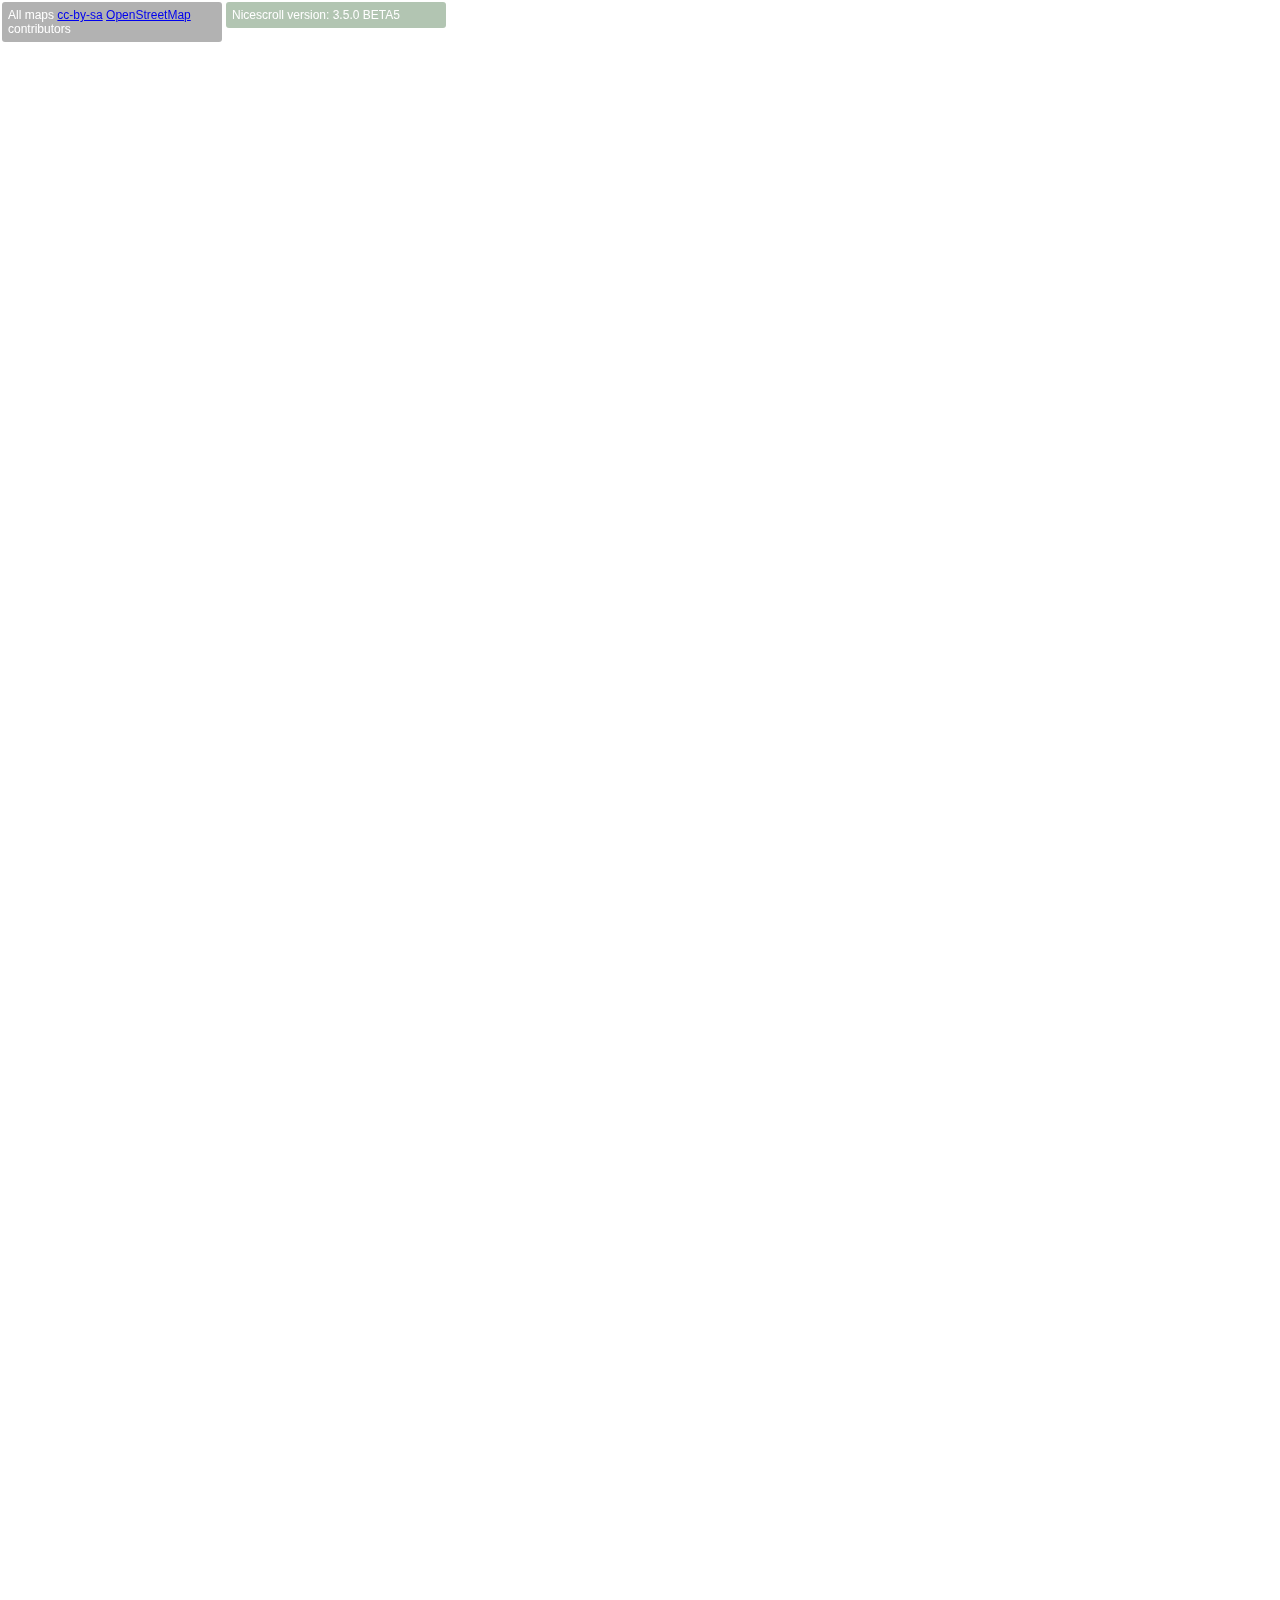
<file: assets/js/nicescroll/test/maps.html>
<!DOCTYPE html PUBLIC "-//W3C//DTD XHTML 1.0 Transitional//EN" "http://www.w3.org/TR/xhtml1/DTD/xhtml1-transitional.dtd">
<html xmlns="http://www.w3.org/1999/xhtml">
<head>
<meta http-equiv="Content-Type" content="text/html; charset=utf-8" />
<title>jQuery NiceScroll Test 3.0.0 - DOJO</title>
<style type="text/css">
html {
}
body {
	margin: 0px;  
}
.tile {
	width:256px;	
  height:256px;
  float:left;
}
.row {
  height:256px;
}
#credits {
  position:fixed;
  top:2px;
  left:2px;
  background-color:#000;
  background-color:rgba(0,0,0,0.3);
  width:220px;
  -moz-border-radius:3px;
  border-radius:3px;
}
#credits div {
  color:#fff;
  font-size:12px;
  font-family:Arial;
  padding:6px;
}
#nice {
  position:fixed;
  top:2px;
  left:226px;
  background-color:#004000;
  background-color:rgba(0,64,0,0.3);
  width:220px;
  -moz-border-radius:3px;
  border-radius:3px;
}
#nice div {
  color:#fff;
  font-size:12px;
  font-family:Arial;
  padding:6px;
}
</style>

<script src="../jquery.min.js"></script>
<script src="../jquery.nicescroll.js"></script>


<script>
  function long2tile(lon,zoom) { return (Math.floor((lon+180)/360*Math.pow(2,zoom))); }
  function lat2tile(lat,zoom)  { return (Math.floor((1-Math.log(Math.tan(lat*Math.PI/180) + 1/Math.cos(lat*Math.PI/180))/Math.PI)/2 *Math.pow(2,zoom))); }

  var zm = 6;
  var tx = long2tile(-7.338867,zm);
  var ty = lat2tile(55.165482,zm);
  
  $(document).ready(function() {  
  
    var py = ty;
    for(var y=0;y<10;y++) {      
      var dv = $('<div/>').addClass('row');
      var px = tx;
      for(var x=0;x<20;x++) {
        var url = '	http://a.tile.openstreetmap.org/'+zm+'/'+px+'/'+py+'.png';
        dv.append("<div class='tile' style='background-image:url("+url+")' />");
        px++;
      }
      dv.css('width',256*20);
      $("#maps").append(dv);
      py++;
    }

    var nice = $("body").niceScroll({touchbehavior:true,cursorcolor:"#0000FF",cursoropacitymax:0.6,cursorwidth:8});
  
    $("#nice div").html($("#nice div").html()+' '+nice.version);
  
  });
  
</script>

<meta name="viewport" content="user-scalable=no" />

</head>

<body>
  <div id="credits"><div>All maps <a href="http://creativecommons.org/licenses/by-sa/2.0/">cc-by-sa</a> <a href="http://www.openstreetmap.org/">OpenStreetMap</a> contributors </div></div>
  <div id="nice"><div>Nicescroll version:</div></div>
  
  <div id="maps"></div>
    
</body>
</html>
</file>
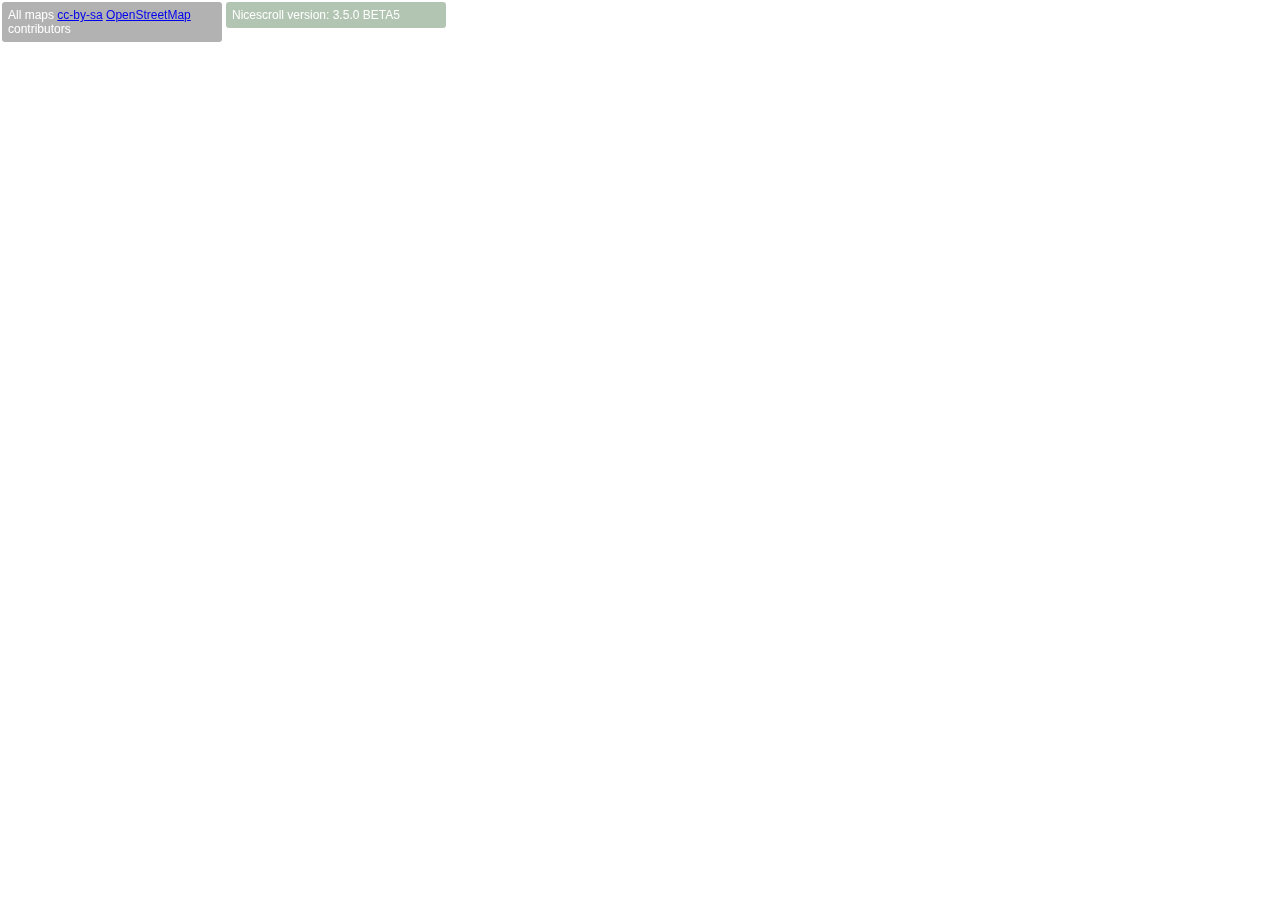
<file: assets/js/nicescroll/test/maps2.html>
<!DOCTYPE html PUBLIC "-//W3C//DTD XHTML 1.0 Transitional//EN" "http://www.w3.org/TR/xhtml1/DTD/xhtml1-transitional.dtd">
<html xmlns="http://www.w3.org/1999/xhtml">
<head>
<meta http-equiv="Content-Type" content="text/html; charset=utf-8" />
<title>jQuery NiceScroll Test 3.0.0 - DOJO</title>
<style type="text/css">
html {
}
body {
	margin: 0px;  
}
.tile {
	width:256px;	
  height:256px;
  float:left;
}
.row {
  height:256px;
}
#credits {
  position:fixed;
  top:2px;
  left:2px;
  background-color:#000;
  background-color:rgba(0,0,0,0.3);
  width:220px;
  -moz-border-radius:3px;
  border-radius:3px;
}
#credits div {
  color:#fff;
  font-size:12px;
  font-family:Arial;
  padding:6px;
}
#nice {
  position:fixed;
  top:2px;
  left:226px;
  background-color:#004000;
  background-color:rgba(0,64,0,0.3);
  width:220px;
  -moz-border-radius:3px;
  border-radius:3px;
}
#nice div {
  color:#fff;
  font-size:12px;
  font-family:Arial;
  padding:6px;
}
#maps {
  width:500px;
  height:500px;
  overflow:hidden;
}

#maps div.wrapper {
  width:5120px;
}
</style>

<script src="../jquery.min.js"></script>
<script src="../jquery.nicescroll.js"></script>


<script>
  function long2tile(lon,zoom) { return (Math.floor((lon+180)/360*Math.pow(2,zoom))); }
  function lat2tile(lat,zoom)  { return (Math.floor((1-Math.log(Math.tan(lat*Math.PI/180) + 1/Math.cos(lat*Math.PI/180))/Math.PI)/2 *Math.pow(2,zoom))); }

  var zm = 6;
  var tx = long2tile(-7.338867,zm);
  var ty = lat2tile(55.165482,zm);
  
  $(document).ready(function() {  
  
    var py = ty;
    for(var y=0;y<10;y++) {      
      var dv = $('<div/>').addClass('row');
      var px = tx;
      for(var x=0;x<20;x++) {
        var url = '	http://a.tile.openstreetmap.org/'+zm+'/'+px+'/'+py+'.png';
        dv.append("<div class='tile' style='background-image:url("+url+")' />");
        px++;
      }
      dv.css('width',256*20);
      $("#maps div.wrapper").append(dv);
      py++;
    }

    var nice = $("#maps").niceScroll("#maps div.wrapper",{touchbehavior:true,cursorcolor:"#0000FF",cursoropacitymax:0.6,cursorwidth:8});
  
    $("#nice div").html($("#nice div").html()+' '+nice.version);
  
  });
  
</script>

<meta name="viewport" content="user-scalable=no" />

</head>

<body>
  <div id="maps"><div class="wrapper"></div></div>

  <div id="credits"><div>All maps <a href="http://creativecommons.org/licenses/by-sa/2.0/">cc-by-sa</a> <a href="http://www.openstreetmap.org/">OpenStreetMap</a> contributors </div></div>
  <div id="nice"><div>Nicescroll version:</div></div>
    
</body>
</html>
</file>
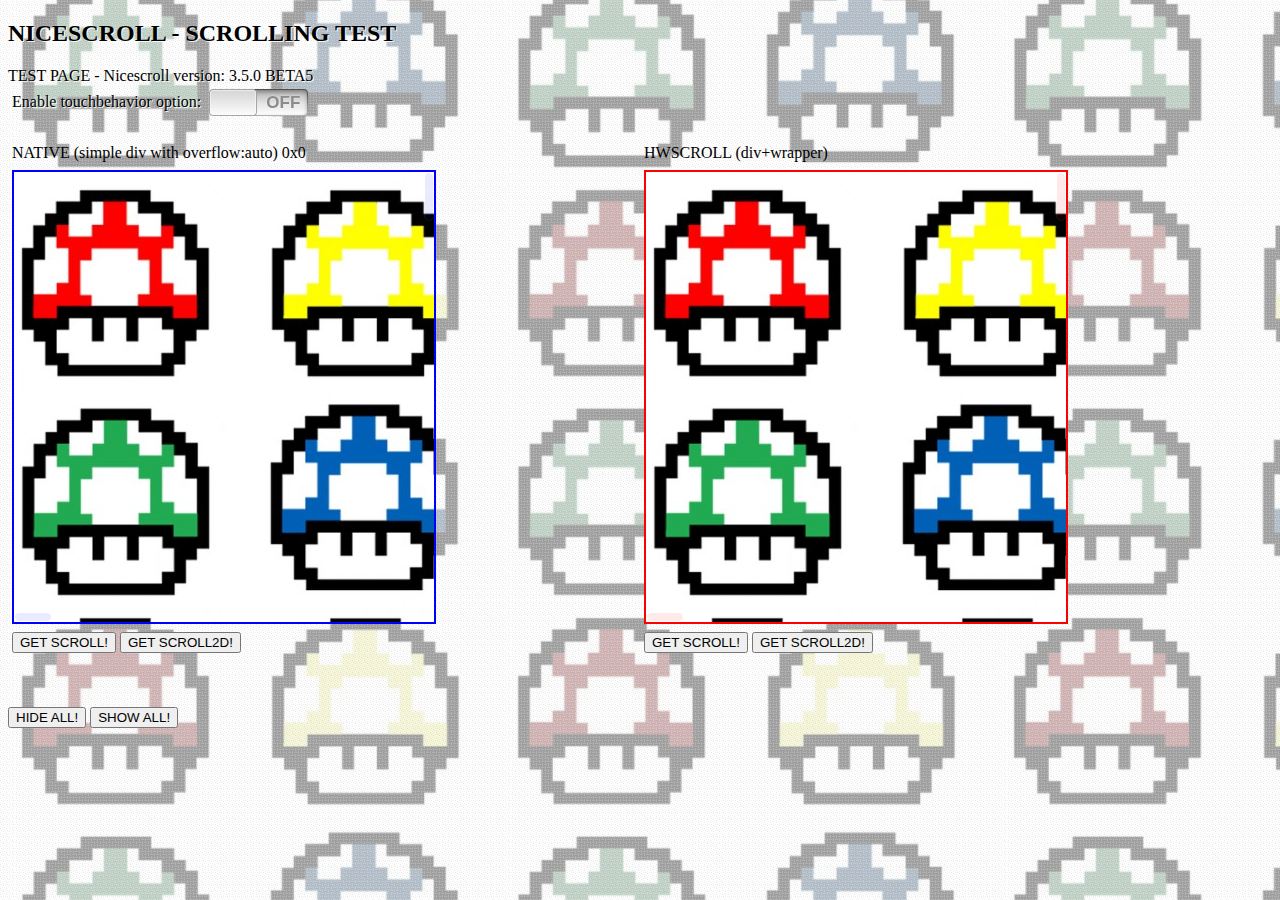
<file: assets/js/nicescroll/test/scroll3.html>
<!DOCTYPE html PUBLIC "-//W3C//DTD XHTML 1.0 Transitional//EN" "http://www.w3.org/TR/xhtml1/DTD/xhtml1-transitional.dtd">
<html xmlns="http://www.w3.org/1999/xhtml">
<head>
<meta http-equiv="Content-Type" content="text/html; charset=utf-8" />
<title>jQuery NiceScroll Test 3 - DOJO</title>
<style type="text/css">
#boxscroll {
	padding: 0px;
	height: 450px;
	width: 420px;
	border: 2px solid #0000FF;
	overflow: auto;
	margin: 0px;
}
.tabtest {
}
.row {
	background-color: #FFFFCC;
}
.row2 {
	background-color: #66CCFF;
}
#boxscroll2 {
	padding: 0px;
	height: 450px;
	width: 420px;
	border: 2px solid #FF0000;
	overflow: auto;
	margin: 0px;
}
div:focus {
   outline: none;
   ie-dummy: expression(this.hideFocus=true);
}

.mush {
  width:4960px;
  height:4280px;
  background-image:url(img/mariomushrooms.png);
}

.bgm {
  background-image:url(img/mariomushrooms2.png);
}

body {
  font-family: georgia,serif;
}

.header {
  text-shadow: 1px 1px 0 rgba(255, 255, 255, 0.9);
}

 </style>
</style>

<script src="js/jquery.min.js"></script>
<script src="js/jquery.nicescroll.js"></script>

<script src="ext/iphone-style-checkboxes.js" type="text/javascript"></script>
<link rel="stylesheet" href="ext/iphone-style-checkboxes.css" type="text/css" media="screen" />

<script>
  var nice1,nice2;
  var body;
  var off;

  $(window).load(function(){
    off = $("#boxscroll").position();
    off.top+=2;
    off.left+=2;
    $("#boxscroll").scroll();
  });
  
  function initScroll() {

    var tb = $('#nctouch').prop("checked");
  
    if (nice1) nice1.remove();
  
    nice1 = $("#boxscroll").niceScroll({touchbehavior:tb,cursorcolor:"#0000FF",cursoropacitymax:0.6,cursorwidth:8,horizrailenabled:true});
    $("#ncver").html(nice1.version);

    $("#boxscroll").scroll(function(e) {
      if (!off) return;
      var px = $("#boxscroll").scrollLeft() - off.left;
      var py = $("#boxscroll").scrollTop() - off.top;
      body.style.backgroundPosition=-px+"px "+-py+"px";
     
      $("#infoscroll1").html($("#boxscroll").scrollLeft()+'x'+$("#boxscroll").scrollTop());
    });
    
    $("#boxscroll").scroll();
    
    //$("#boxscroll2 div").html($("#boxscroll").html());
	
    if (nice2) nice2.remove();
  
    nice2 = $("#boxscroll2").niceScroll("#boxscroll2 div.mush",{touchbehavior:tb,cursorcolor:"#FF0000",cursoropacitymax:0.6,cursorwidth:8,horizrailenabled:true});
/*    
    nice2.scrollstart(function(info){
      console.log(info);
    });
*/

/*
    nice2.scrollend(function(info){
      console.log(info);
    });
*/    
    
    $("#boxscroll2").scroll(function(e) {
      var me = $(this);
      $("#infoscroll2").html(me.scrollLeft()+'x'+me.scrollTop());
    });
    
//    console.log($(":nicescroll").getNiceScroll());

  }
  
  $(document).ready(function() {
  
    body = document.getElementsByTagName("body")[0];
  
    $('body').niceScroll({cursoropacitymax:0.8,cursorwidth:8});
    
    $('#nctouch').iphoneStyle().change(function(){      
      initScroll();
    });
    
    initScroll();
    
  });
  
  function getScroll(name) {
    $(name).scrollTop(Math.floor(Math.random()*3000));
  }

  function getScroll2D(name) {
    $(name).getNiceScroll().doScrollPos(Math.floor(Math.random()*4000),Math.floor(Math.random()*4000),150);
  }
  
</script>

<meta name="viewport" content="user-scalable=no" />

</head>

<body class="bgm">

<div style="height:120px" class="header">
  <h2>NICESCROLL - SCROLLING TEST</h2>
  <div>TEST PAGE - Nicescroll version: <span id="ncver"></span></div>
  <table border="0" cellspacing="0" cellpadding="4"><tr><td>Enable touchbehavior option:</td><td><input type="checkbox" id="nctouch" /></td></tr></table>
</div>
  
<table width="100%" border="0" cellspacing="0" cellpadding="4">
  <tr>
    <td>NATIVE (simple div with overflow:auto) <span id="infoscroll1"></span></td>
    <td>HWSCROLL (div+wrapper) <span id="infoscroll2"></span></td>
  </tr>
  <tr>
    <td align="left" valign="top">
       <div id="boxscroll"><div class="mush"></div></div>
    </td>
    <td align="left" valign="top">
      <div id="boxscroll2"><div class="mush"></div></div>
    </td>
  </tr>
  <tr>
    <td align="left" valign="top"><input type="button" value="GET SCROLL!" onclick='getScroll("#boxscroll")' />&nbsp;<input type="button" value="GET SCROLL2D!" onclick='getScroll2D("#boxscroll")' /></td>
    <td align="left" valign="top"><input type="button" value="GET SCROLL!" onclick='getScroll("#boxscroll2")' />&nbsp;<input type="button" value="GET SCROLL2D!" onclick='getScroll2D("#boxscroll2")' /></td>
  </tr>
</table>
<p>&nbsp;</p>

<input type="button" value="HIDE ALL!" onclick='$(":nicescroll").getNiceScroll().hide()' />&nbsp;<input type="button" value="SHOW ALL!" onclick='$(":nicescroll").getNiceScroll().show()' />

</body>
</html>
</file>
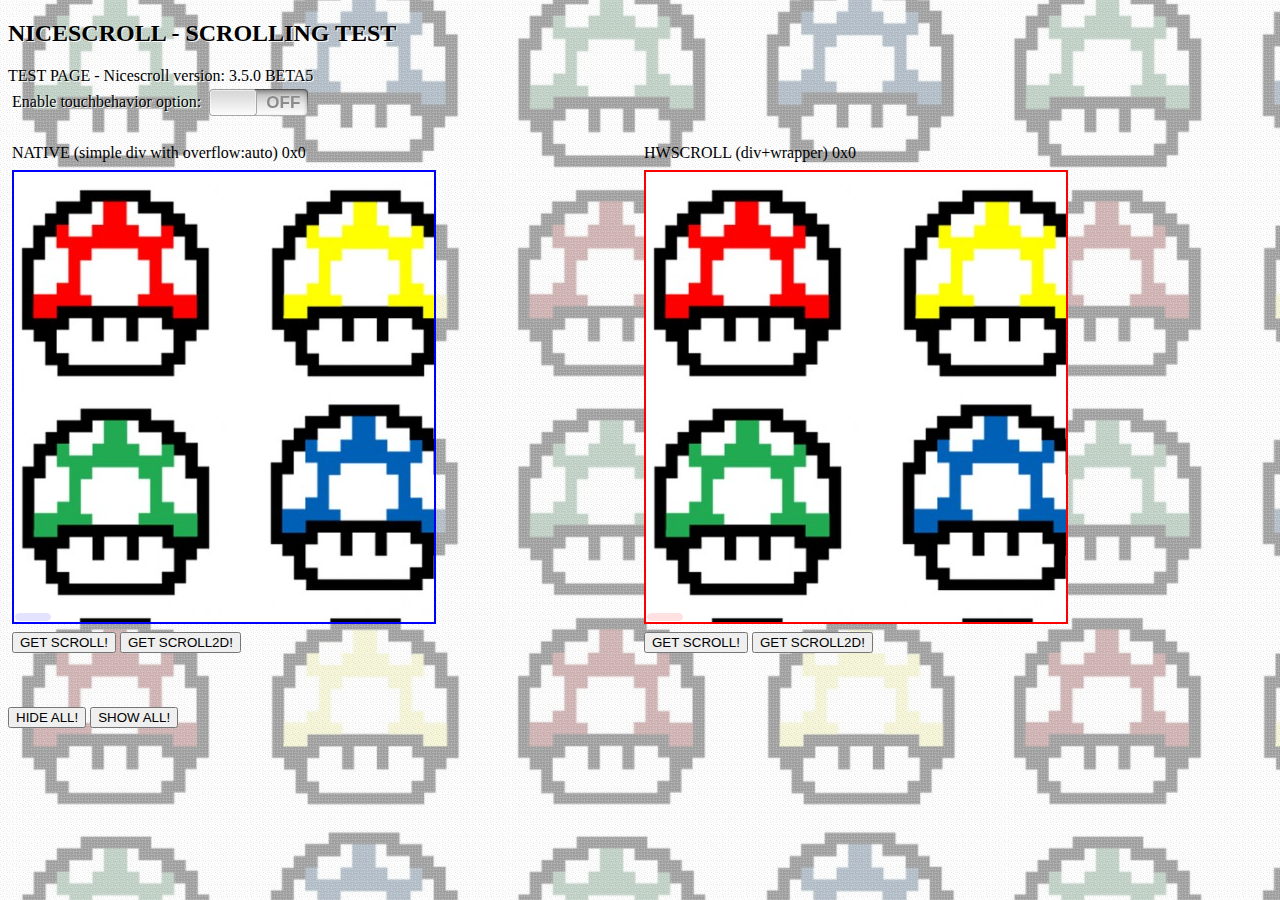
<file: assets/js/nicescroll/test/scroll3b.html>
<!DOCTYPE html PUBLIC "-//W3C//DTD XHTML 1.0 Transitional//EN" "http://www.w3.org/TR/xhtml1/DTD/xhtml1-transitional.dtd">
<html xmlns="http://www.w3.org/1999/xhtml">
<head>
<meta http-equiv="Content-Type" content="text/html; charset=utf-8" />
<title>jQuery NiceScroll Test 3 - DOJO</title>
<style type="text/css">
#boxscroll {
	padding: 0px;
	height: 450px;
	width: 420px;
	border: 2px solid #0000FF;
	overflow: auto;
	margin: 0px;
}
.tabtest {
}
.row {
	background-color: #FFFFCC;
}
.row2 {
	background-color: #66CCFF;
}
#boxscroll2 {
	padding: 0px;
	height: 450px;
	width: 420px;
	border: 2px solid #FF0000;
	overflow: auto;
	margin: 0px;
}
div:focus {
   outline: none;
   ie-dummy: expression(this.hideFocus=true);
}

.mush {
  width:4960px;
  height:450px;
  background-image:url(img/mariomushrooms.png);
}

.bgm {
  background-image:url(img/mariomushrooms2.png);
}

body {
  font-family: georgia,serif;
}

.header {
  text-shadow: 1px 1px 0 rgba(255, 255, 255, 0.9);
}

 </style>
</style>

<script src="js/jquery.min.js"></script>
<script src="js/jquery.nicescroll.js"></script>

<script src="ext/iphone-style-checkboxes.js" type="text/javascript"></script>
<link rel="stylesheet" href="ext/iphone-style-checkboxes.css" type="text/css" media="screen" />

<script>
  var nice1,nice2;
  var body;
  var off;

  $(window).load(function(){
    off = $("#boxscroll").position();
    off.top+=2;
    off.left+=2;
    $("#boxscroll").scroll();
  });
  
  function initScroll() {

    var tb = $('#nctouch').prop("checked");
  
    if (nice1) nice1.remove();
  
    nice1 = $("#boxscroll").niceScroll({touchbehavior:tb,cursorcolor:"#0000FF",cursoropacitymax:0.6,cursorwidth:8,horizrailenabled:true});
    $("#ncver").html(nice1.version);

    $("#boxscroll").scroll(function(e) {
      if (!off) return;
      var px = $("#boxscroll").scrollLeft() - off.left;
      var py = $("#boxscroll").scrollTop() - off.top;
      body.style.backgroundPosition=-px+"px "+-py+"px";
     
      $("#infoscroll1").html($("#boxscroll").scrollLeft()+'x'+$("#boxscroll").scrollTop());
    });
    
    $("#boxscroll").scroll();
    
    //$("#boxscroll2 div").html($("#boxscroll").html());
	
    if (nice2) nice2.remove();
  
    nice2 = $("#boxscroll2").niceScroll("#boxscroll2 div.mush",{touchbehavior:tb,cursorcolor:"#FF0000",cursoropacitymax:0.6,cursorwidth:8,horizrailenabled:true});
/*    
    nice2.scrollstart(function(info){
      console.log(info);
    });
*/

/*
    nice2.scrollend(function(info){
      console.log(info);
    });
*/    
    
    $("#boxscroll2").scroll(function(e) {
      var me = $(this);
      $("#infoscroll2").html(me.scrollLeft()+'x'+me.scrollTop());
    });
    
//    console.log($(":nicescroll").getNiceScroll());

  }
  
  $(document).ready(function() {
  
    body = document.getElementsByTagName("body")[0];
  
    $('body').niceScroll({cursoropacitymax:0.8,cursorwidth:8});
    
    $('#nctouch').iphoneStyle().change(function(){      
      initScroll();
    });
    
    initScroll();
    
  });
  
  function getScroll(name) {
    $(name).scrollTop(Math.floor(Math.random()*3000));
  }

  function getScroll2D(name) {
    $(name).getNiceScroll().doScrollPos(Math.floor(Math.random()*4000),Math.floor(Math.random()*4000),150);
  }
  
</script>

<meta name="viewport" content="user-scalable=no" />

</head>

<body class="bgm">

<div style="height:120px" class="header">
  <h2>NICESCROLL - SCROLLING TEST</h2>
  <div>TEST PAGE - Nicescroll version: <span id="ncver"></span></div>
  <table border="0" cellspacing="0" cellpadding="4"><tr><td>Enable touchbehavior option:</td><td><input type="checkbox" id="nctouch" /></td></tr></table>
</div>
  
<table width="100%" border="0" cellspacing="0" cellpadding="4">
  <tr>
    <td>NATIVE (simple div with overflow:auto) <span id="infoscroll1"></span></td>
    <td>HWSCROLL (div+wrapper) <span id="infoscroll2"></span></td>
  </tr>
  <tr>
    <td align="left" valign="top">
       <div id="boxscroll"><div class="mush"></div></div>
    </td>
    <td align="left" valign="top">
      <div id="boxscroll2"><div class="mush"></div></div>
    </td>
  </tr>
  <tr>
    <td align="left" valign="top"><input type="button" value="GET SCROLL!" onclick='getScroll("#boxscroll")' />&nbsp;<input type="button" value="GET SCROLL2D!" onclick='getScroll2D("#boxscroll")' /></td>
    <td align="left" valign="top"><input type="button" value="GET SCROLL!" onclick='getScroll("#boxscroll2")' />&nbsp;<input type="button" value="GET SCROLL2D!" onclick='getScroll2D("#boxscroll2")' /></td>
  </tr>
</table>
<p>&nbsp;</p>

<input type="button" value="HIDE ALL!" onclick='$(":nicescroll").getNiceScroll().hide()' />&nbsp;<input type="button" value="SHOW ALL!" onclick='$(":nicescroll").getNiceScroll().show()' />

</body>
</html>
</file>
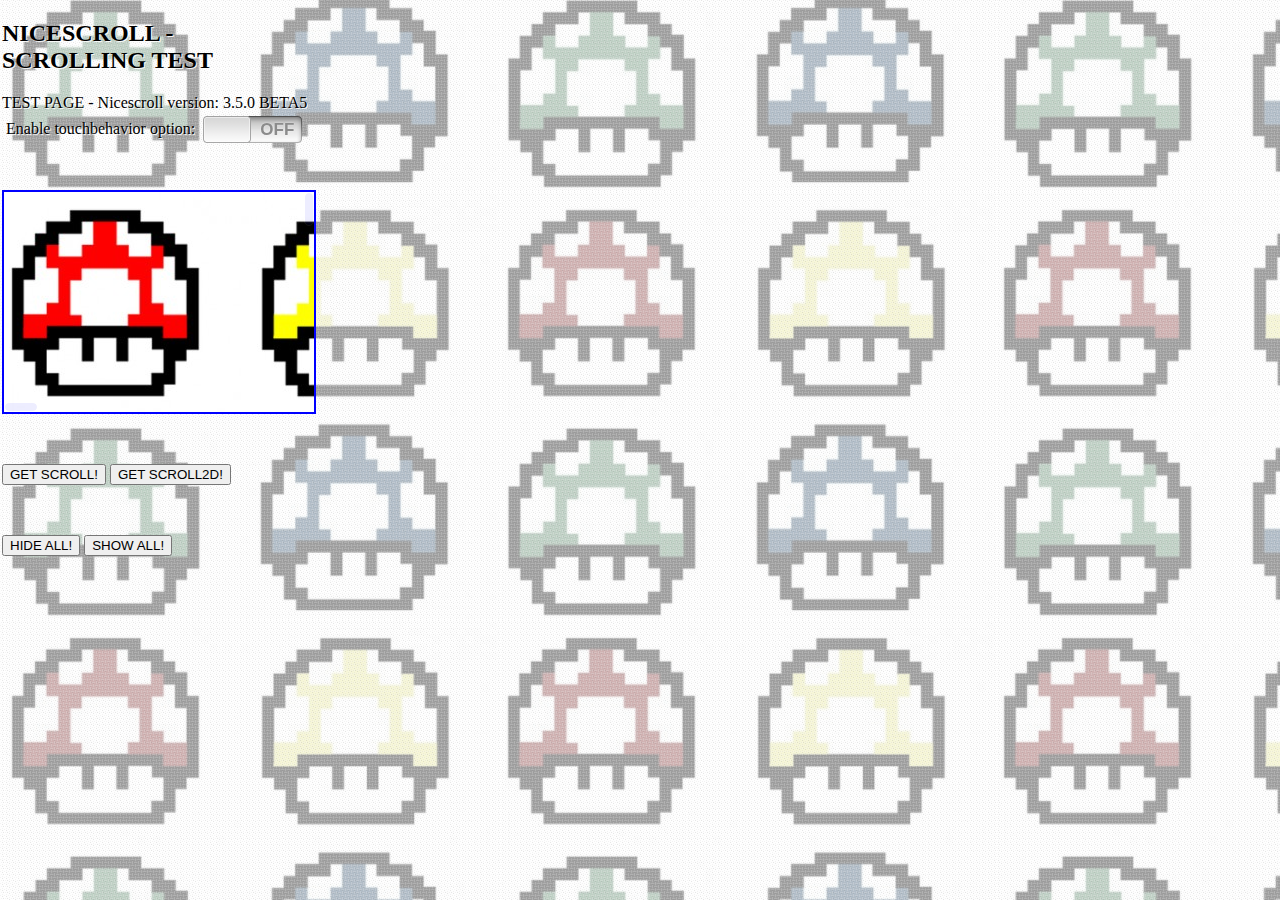
<file: assets/js/nicescroll/test/wp7.html>
<!DOCTYPE html PUBLIC "-//W3C//DTD XHTML 1.0 Transitional//EN" "http://www.w3.org/TR/xhtml1/DTD/xhtml1-transitional.dtd">
<html xmlns="http://www.w3.org/1999/xhtml">
<head>
<meta http-equiv="Content-Type" content="text/html; charset=utf-8" />

<meta http-equiv="cleartype" content="on">
<meta name="HandheldFriendly" content="True">
<meta name="MobileOptimized" content="320">
<meta name="viewport" content="width=device-width, initial-scale=1.0;  maximum-scale=1; minimum-scale=1; user-scalable=no;">

<title>jQuery NiceScroll Test 3 - DOJO</title>
<style type="text/css">

#boxscroll {
	padding: 0px;
	height: 220px;
	width: 310px;
	border: 2px solid #0000FF;
	overflow: auto;
	margin: 0px;
}

.mush {
  width:4960px;
  height:4200px;
  background-image:url(img/mariomushrooms.png);
}

.bgm {
  background-image:url(img/mariomushrooms2.png);
}

body {
  font-family: georgia,serif;
  margin:2px;
}

.header {
  width: 320px;
  text-shadow: 1px 1px 0 rgba(255, 255, 255, 0.9);
}

 </style>
</style>

<script src="js/jquery.min.js"></script>
<script src="js/jquery.nicescroll.js"></script>

<script src="ext/iphone-style-checkboxes.js" type="text/javascript"></script>
<link rel="stylesheet" href="ext/iphone-style-checkboxes.css" type="text/css" media="screen" />

<script>
  var nice1,nice2;
  var body;
  var off;

  $(window).load(function(){
    off = $("#boxscroll").position();
    off.top+=2;
    off.left+=2;
    $("#boxscroll").scroll();
//    alert($(window).width());
  });
  
  function initScroll() {

    var tb = $('#nctouch').prop("checked");
  
    if (nice1) nice1.remove();
  
    nice1 = $("#boxscroll").niceScroll({touchbehavior:tb,cursorcolor:"#0000FF",cursoropacitymax:0.6,cursorwidth:8,horizrailenabled:true});
    $("#ncver").html(nice1.version);

    $("#boxscroll").scroll(function(e) {
      if (!off) return;
      var px = $("#boxscroll").scrollLeft() - off.left;
      var py = $("#boxscroll").scrollTop() - off.top;
      body.style.backgroundPosition=-px+"px "+-py+"px";
     
      $("#infoscroll1").html($("#boxscroll").scrollLeft()+'x'+$("#boxscroll").scrollTop());
    });
    
    $("#boxscroll").scroll();
  
/*  
    $("#boxscroll2").scroll(function(e) {
      var me = $(this);
      $("#infoscroll2").html(me.scrollLeft()+'x'+me.scrollTop());
    });
*/    

/*    
    nice2.scrollstart(function(info){
      console.log(info);
    });
*/

/*
    nice2.scrollend(function(info){
      console.log(info);
    });
*/    

  }
  
  $(document).ready(function() {
  
    body = document.getElementsByTagName("body")[0];
  
//    $('body').niceScroll({cursoropacitymax:0.8,cursorwidth:8});
    
    $('#nctouch').iphoneStyle().change(function(){      
      initScroll();
    });
    
    initScroll();
    
  });
  
  function getScroll(name) {
    $(name).scrollTop(Math.floor(Math.random()*3000));
  }

  function getScroll2D(name) {
    $(name).getNiceScroll().doScrollPos(Math.floor(Math.random()*4000),Math.floor(Math.random()*4000),150);
  }
  
</script>

<meta name="viewport" content="user-scalable=no" />

</head>

<body class="bgm">

<div style="height:120px" class="header">
  <h2>NICESCROLL - SCROLLING TEST</h2>
  <div>TEST PAGE - Nicescroll version: <span id="ncver"></span></div>
  <table border="0" cellspacing="0" cellpadding="4"><tr><td>Enable touchbehavior option:</td><td><input type="checkbox" id="nctouch" /></td></tr></table>
</div>

<p>&nbsp;</p>
  
<div id="boxscroll"><div class="mush"></div></div>

<div id="debug"></div>

<p>&nbsp;</p>

<input type="button" value="GET SCROLL!" onclick='getScroll("#boxscroll")' />&nbsp;<input type="button" value="GET SCROLL2D!" onclick='getScroll2D("#boxscroll")' />

<p>&nbsp;</p>

<input type="button" value="HIDE ALL!" onclick='$(":nicescroll").getNiceScroll().hide()' />&nbsp;<input type="button" value="SHOW ALL!" onclick='$(":nicescroll").getNiceScroll().show()' />

</body>
</html>
</file>
<file: assets/css/main.css>
body{position:relative;overflow-y:scroll;overflow-x:hidden;margin:0px;padding:0px;font-size:10px}body header .jumbotron{background:url("../img/jumbo-background.jpg");background-repeat:no-repeat;background-size:cover}body header nav{font-family:Roboto,sans-serif;font-size:2.1em;font-weight:500;font-text-shadow:1px 1px 1px black}body header nav a{display:inline-block;margin:0px 10px 20px 10px;color:black;opacity:0.7;transition:linear 0.1s}body header nav a:hover{color:black;text-decoration:none;opacity:1}body header #name{font-family:Oswald,sans-serif;font-weight:700;font-size:7em;text-align:center;color:white;text-shadow:0.5px 0.5px 0.5px #001A4C;padding:16% 0 1% 0}body header #slogan{font-family:Roboto,sans-serif;font-weight:500;font-size:2.5em;text-align:center;color:white;text-shadow:0.5px 0.5px 0.5px #001A4C}body .main-content{margin-bottom:5%}body .main-content .about h3{text-align:center;font-family:Oswald,sans-serif;font-weight:500;padding:50px 0 20px 0}body .main-content .about .face-lockup{margin:0 auto;max-width:630px}body .main-content .about .face-lockup .face{width:150px;height:150px;border-radius:50%;border:thin solid black;background:url("../img/headshot.jpg")}body .main-content .about .face-lockup .icon1{background:url("../img/brush.png")}body .main-content .about .face-lockup .icon2{background:url("../img/marketing.png")}body .main-content .about .face-lockup .icon3{background:url("../img/camera.png")}body .main-content .about .face-lockup .icon4{background:url("../img/bulb.png")}body .main-content .about .face-lockup .icon,body .main-content .about .face-lockup .face{float:left;background-size:contain;background-repeat:no-repeat;margin:20px}body .main-content .about .face-lockup .icon{width:70px;height:70px;margin:80px 20px 20px 20px;opacity:0.9}body .main-content .about .about-text{text-align:center;width:60%;margin:50px auto;font-family:Roboto,sans-serif;font-size:2em;font-weight:300}body .main-content .about .skills-lockup{max-width:600px;margin:50px auto}body .main-content .about .skills-lockup .skill-unit{width:300px;float:left;padding:0 50px 0 50px}body .main-content .about .skills-lockup .skill-unit .skill-label{font-family:Roboto,sans-serif;font-size:1.5em}body .main-content .about .skills-lockup .skill-unit .skill-icons{font-size:0;margin:5px 0 30px 0}body .main-content .about .skills-lockup .skill-unit .skill-icons span{display:inline-block;height:15px;width:15px;background-color:#703030;margin-right:5px;border-radius:50%}body .main-content .about .skills-lockup .skill-unit .skill-icons span:after{content:'';width:11px;height:11px;display:block;background:white;border-radius:50%;margin:2px}body .main-content .about .skills-lockup .skill-unit .skill-icons.skill-1 span:nth-child(n+2){background:#ccc}body .main-content .about .skills-lockup .skill-unit .skill-icons.skill-2 span:nth-child(n+3){background:#ccc}body .main-content .about .skills-lockup .skill-unit .skill-icons.skill-3 span:nth-child(n+4){background:#ccc}body .main-content .about .skills-lockup .skill-unit .skill-icons.skill-4 span:nth-child(n+5){background:#ccc}body .main-content .about .skills-lockup .skill-unit .skill-icons.skill-5 span:nth-child(n+6){background:#ccc}body .main-content .about .skills-lockup .skill-unit .skill-icons.skill-6 span:nth-child(n+7){background:#ccc}body .main-content .about .skills-lockup .skill-unit .skill-icons.skill-7 span:nth-child(n+8){background:#ccc}body .main-content .about .skills-lockup .skill-unit .skill-icons.skill-8 span:nth-child(n+9){background:#ccc}body .main-content .about .skills-lockup .skill-unit .skill-icons.skill-9 span:nth-child(n+10){background:#ccc}body .main-content .about .skills-lockup .skill-unit .skill-icons.skill-10 span:nth-child(n+11){background:#ccc}@media screen and (max-width: 600px){body .main-content .skills-lockup{width:300px}}body footer{background:url("../img/footer-background.jpg");background-repeat:no-repeat;background-size:cover;height:150px;text-align:center}body footer .container .row{padding-top:1%}body footer .container a{opacity:0.9;color:black;margin:0px 15px 0 15px;font-family:Roboto,sans-serif;font-weight:500;font-size:2em;font-text-shadow:1px 1px 1px black}body footer .container a:hover{text-decoration:none}body footer .container h4{text-shadow:0.5px 0.5px 0.5px #E6E6E6;font-family:Roboto,sans-serif;font-weight:500;font-size:1.5em}
</file>
<file: assets/js/nicescroll/test/ext/iphone-style-checkboxes.css>
.iPhoneCheckContainer {
  -webkit-transform:translate3d(0,0,0);
  position: relative;
  height: 27px;
  cursor: pointer;
  overflow: hidden; }
  .iPhoneCheckContainer input {
    position: absolute;
    top: 5px;
    left: 30px;
    filter: progid:DXImageTransform.Microsoft.Alpha(Opacity=0);
    opacity: 0; }
  .iPhoneCheckContainer label {
    white-space: nowrap;
    font-size: 17px;
    line-height: 17px;
    font-weight: bold;
    font-family: "Helvetica Neue", Arial, Helvetica, sans-serif;
    cursor: pointer;
    display: block;
    height: 27px;
    position: absolute;
    width: auto;
    top: 0;
    padding-top: 5px;
    overflow: hidden; }
  .iPhoneCheckContainer, .iPhoneCheckContainer label {
    user-select: none;
    -moz-user-select: none;
    -khtml-user-select: none; }

.iPhoneCheckDisabled {
  filter: progid:DXImageTransform.Microsoft.Alpha(Opacity=50);
  opacity: 0.5; }

label.iPhoneCheckLabelOn {
  color: white;
  background: url('images/iphone-style-checkboxes/on.png?1284697268') no-repeat;
  text-shadow: 0px 0px 2px rgba(0, 0, 0, 0.6);
  left: 0;
  padding-top: 5px; }
  label.iPhoneCheckLabelOn span {
    padding-left: 8px; }
label.iPhoneCheckLabelOff {
  color: #8b8b8b;
  background: url('images/iphone-style-checkboxes/off.png?1284697268') no-repeat right 0;
  text-shadow: 0px 0px 2px rgba(255, 255, 255, 0.6);
  text-align: right;
  right: 0; }
  label.iPhoneCheckLabelOff span {
    padding-right: 8px; }

.iPhoneCheckHandle {
  display: block;
  height: 27px;
  cursor: pointer;
  position: absolute;
  top: 0;
  left: 0;
  width: 0;
  background: url('images/iphone-style-checkboxes/slider_left.png?1284697268') no-repeat;
  padding-left: 3px; }

.iPhoneCheckHandleRight {
  height: 100%;
  width: 100%;
  padding-right: 3px;
  background: url('images/iphone-style-checkboxes/slider_right.png?1284697268') no-repeat right 0; }

.iPhoneCheckHandleCenter {
  height: 100%;
  width: 100%;
  background: url('images/iphone-style-checkboxes/slider_center.png?1284697268'); }

.iOSCheckContainer {
  position: relative;
  height: 27px;
  cursor: pointer;
  overflow: hidden; }
  .iOSCheckContainer input {
    position: absolute;
    top: 5px;
    left: 30px;
    filter: progid:DXImageTransform.Microsoft.Alpha(Opacity=0);
    opacity: 0; }
  .iOSCheckContainer label {
    white-space: nowrap;
    font-size: 17px;
    line-height: 17px;
    font-weight: bold;
    font-family: "Helvetica Neue", Arial, Helvetica, sans-serif;
    cursor: pointer;
    display: block;
    height: 27px;
    position: absolute;
    width: auto;
    top: 0;
    padding-top: 5px;
    overflow: hidden; }
  .iOSCheckContainer, .iOSCheckContainer label {
    user-select: none;
    -moz-user-select: none;
    -khtml-user-select: none; }

.iOSCheckDisabled {
  filter: progid:DXImageTransform.Microsoft.Alpha(Opacity=50);
  opacity: 0.5; }

label.iOSCheckLabelOn {
  color: white;
  background: url('images/ios-style-checkboxes/on.png?1284697268') no-repeat;
  text-shadow: 0px 0px 2px rgba(0, 0, 0, 0.6);
  left: 0;
  padding-top: 5px; }
  label.iOSCheckLabelOn span {
    padding-left: 8px; }
label.iOSCheckLabelOff {
  color: #8b8b8b;
  background: url('images/ios-style-checkboxes/off.png?1284697268') no-repeat right 0;
  text-shadow: 0px 0px 2px rgba(255, 255, 255, 0.6);
  text-align: right;
  right: 0; }
  label.iOSCheckLabelOff span {
    padding-right: 8px; }

.iOSCheckHandle {
  display: block;
  height: 27px;
  cursor: pointer;
  position: absolute;
  top: 0;
  left: 0;
  width: 0;
  background: url('images/ios-style-checkboxes/slider_left.png?1284697268') no-repeat;
  padding-left: 3px; }

.iOSCheckHandleRight {
  height: 100%;
  width: 100%;
  padding-right: 3px;
  background: url('images/ios-style-checkboxes/slider_right.png?1284697268') no-repeat right 0; }

.iOSCheckHandleCenter {
  height: 100%;
  width: 100%;
  background: url('images/ios-style-checkboxes/slider_center.png?1284697268'); }
</file>
